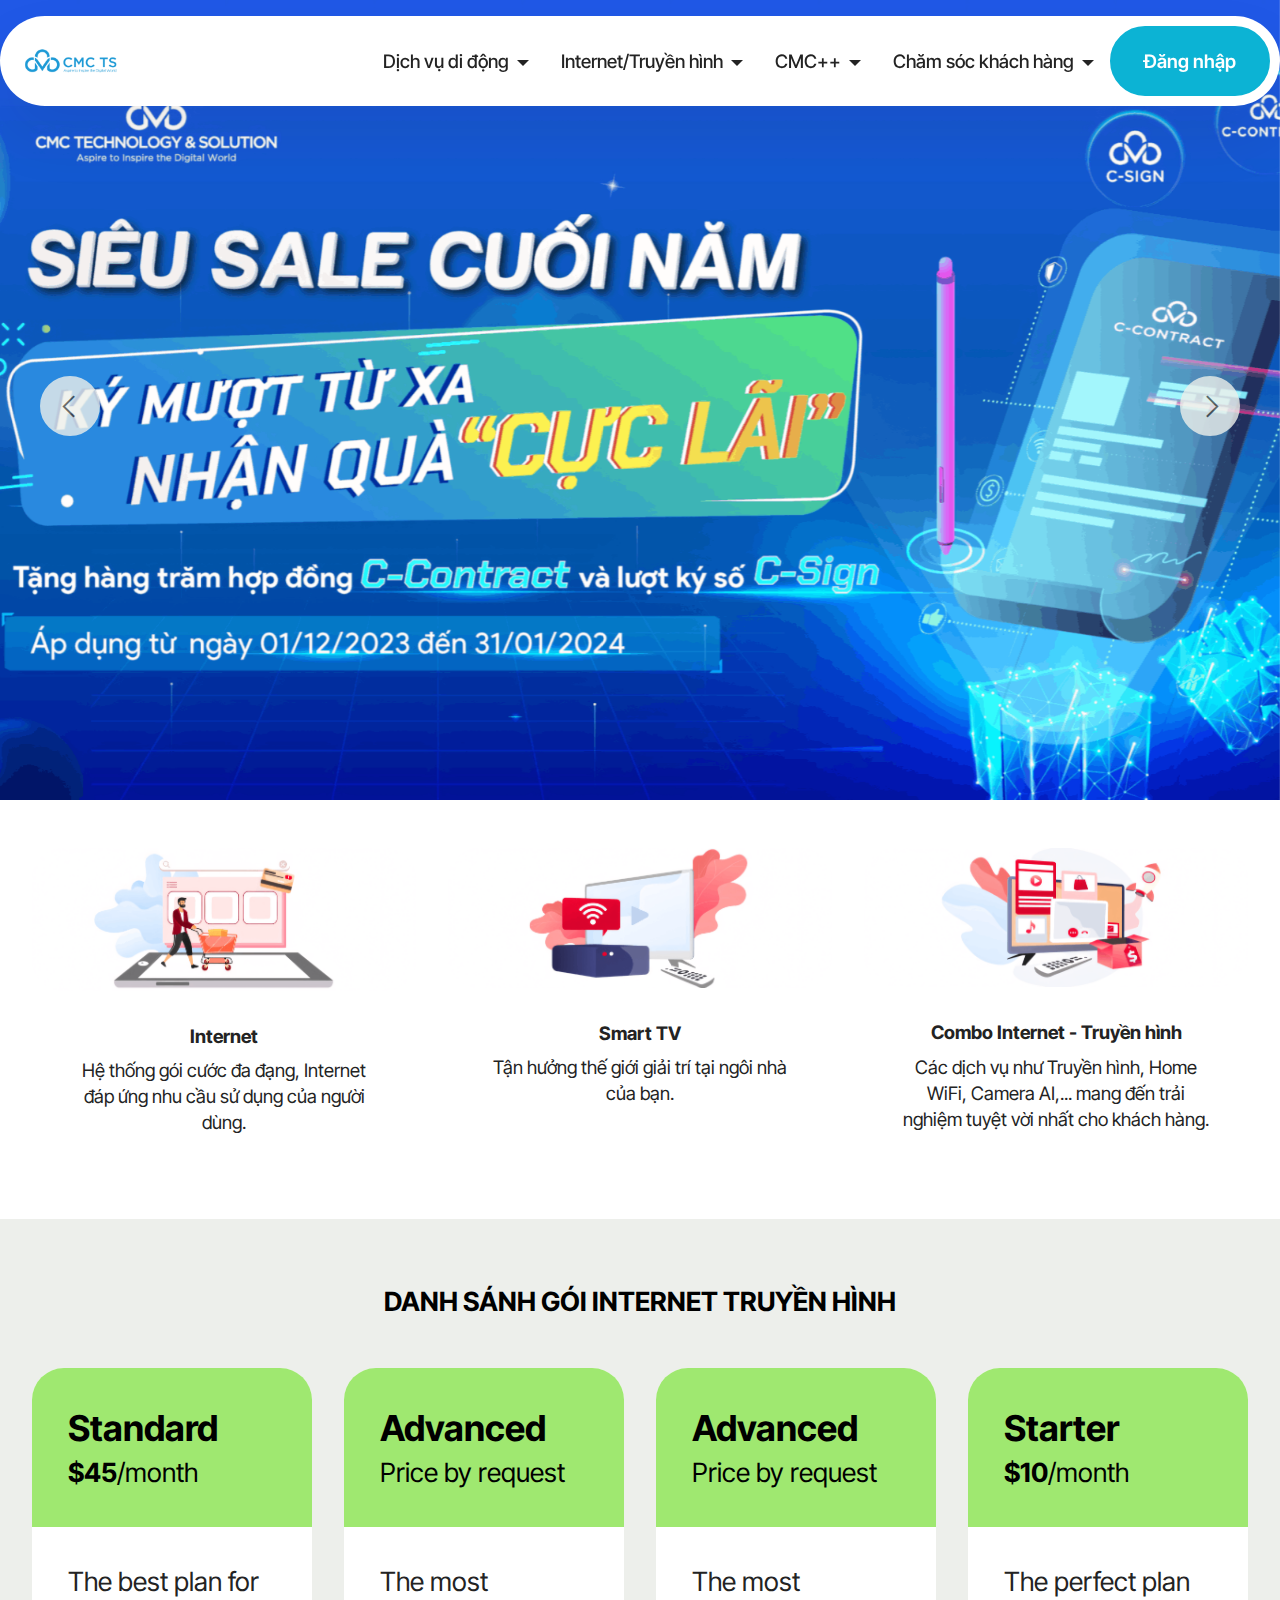
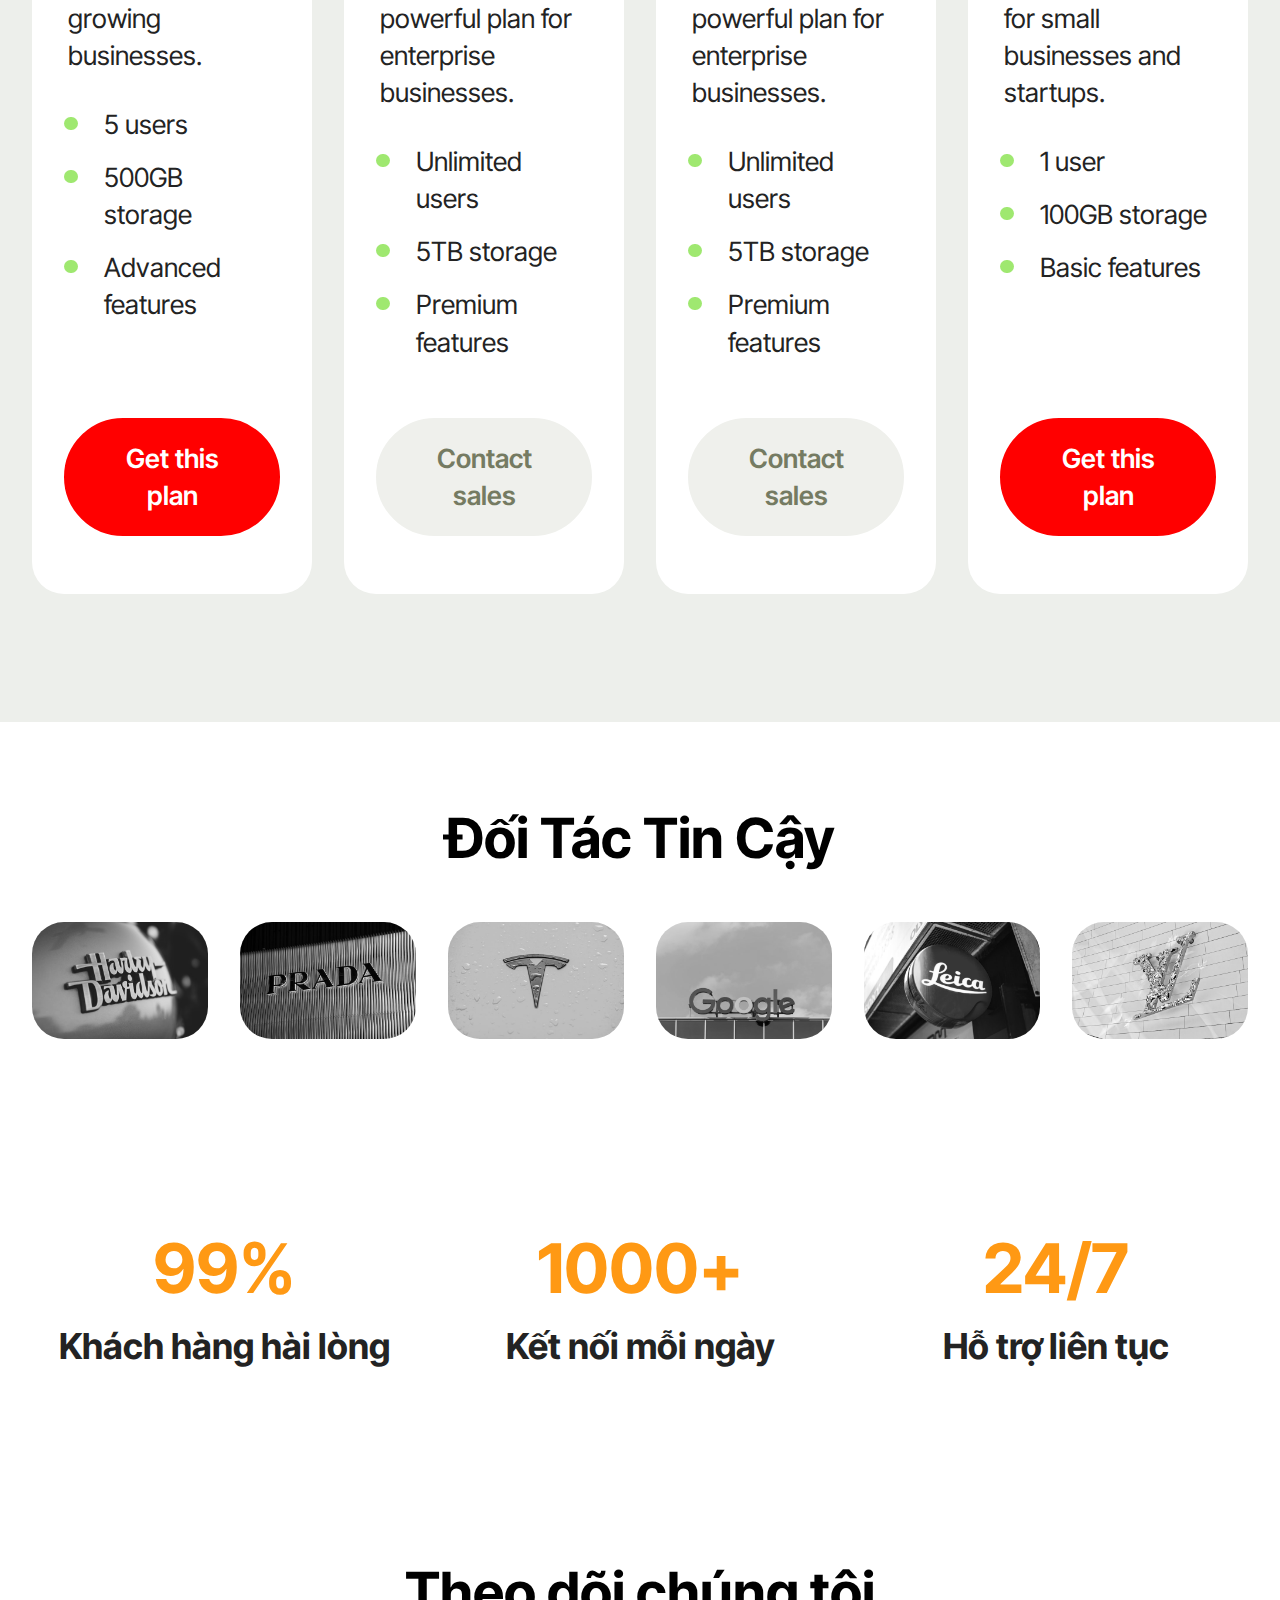
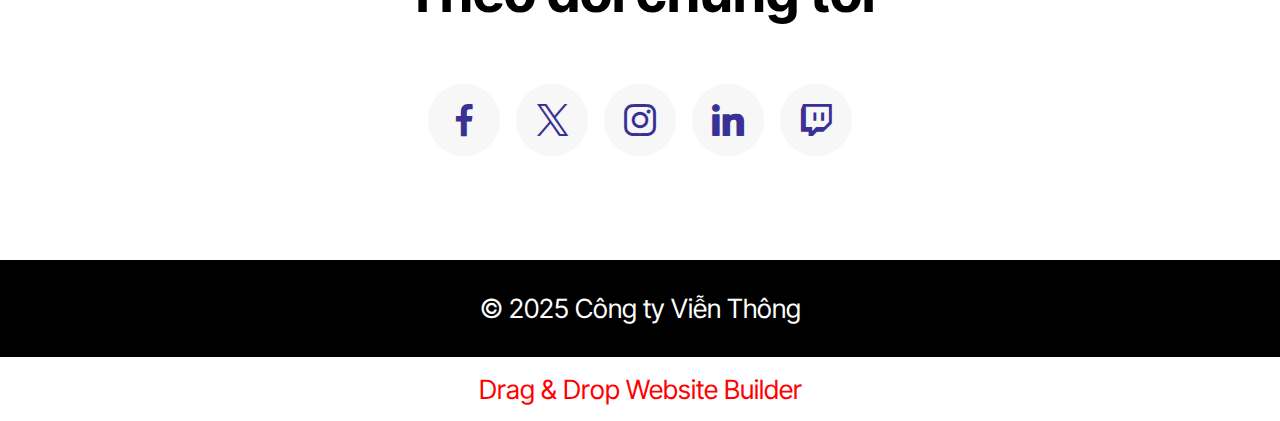
<file: Index.html>
<!DOCTYPE html>
<html  >
<head>
  <!-- Site made with Mobirise Website Builder v5.9.18, https://mobirise.com -->
  <meta charset="UTF-8">
  <meta http-equiv="X-UA-Compatible" content="IE=edge">
  <meta name="generator" content="Mobirise v5.9.18, mobirise.com">
  <meta name="viewport" content="width=device-width, initial-scale=1, minimum-scale=1">
  <link rel="shortcut icon" href="assets/images/1663123803289-1634828315793-thit-k-khng-tn-6-382x218.png" type="image/x-icon">
  <meta name="description" content="Khám phá các dịch vụ viễn thông hàng đầu tại Việt Nam với tốc độ internet nhanh chóng và dịch vụ khách hàng xuất sắc.">
  
  
  <title>Dịch Vụ Viễn Thông</title>
  <link rel="stylesheet" href="assets/web/assets/mobirise-icons2/mobirise2.css">
  <link rel="stylesheet" href="assets/bootstrap/css/bootstrap.min.css">
  <link rel="stylesheet" href="assets/bootstrap/css/bootstrap-grid.min.css">
  <link rel="stylesheet" href="assets/bootstrap/css/bootstrap-reboot.min.css">
  <link rel="stylesheet" href="assets/dropdown/css/style.css">
  <link rel="stylesheet" href="assets/socicon/css/styles.css">
  <link rel="stylesheet" href="assets/theme/css/style.css">
  <link rel="preload" href="https://fonts.googleapis.com/css2?family=Inter+Tight:wght@400;700&display=swap&display=swap" as="style" onload="this.onload=null;this.rel='stylesheet'">
  <noscript><link rel="stylesheet" href="https://fonts.googleapis.com/css2?family=Inter+Tight:wght@400;700&display=swap&display=swap"></noscript>
  <link rel="preload" as="style" href="assets/mobirise/css/mbr-additional.css?v=murEN3"><link rel="stylesheet" href="assets/mobirise/css/mbr-additional.css?v=murEN3" type="text/css">

  
  
  
</head>
<body>
  
  <section data-bs-version="5.1" class="menu menu2 cid-uzgXMbukeT" once="menu" id="menu-5-uzgXMbukeT">
	

	<nav class="navbar navbar-dropdown navbar-fixed-top navbar-expand-lg">
		<div class="container">
			<div class="navbar-brand">
				<span class="navbar-logo">
					
						<img src="assets/images/1663123803289-1634828315793-thit-k-khng-tn-6-382x218.png" alt="Mobirise Website Builder" style="height: 4.4rem;">
					
				</span>
				
			</div>
			<button class="navbar-toggler" type="button" data-toggle="collapse" data-bs-toggle="collapse" data-target="#navbarSupportedContent" data-bs-target="#navbarSupportedContent" aria-controls="navbarNavAltMarkup" aria-expanded="false" aria-label="Toggle navigation">
				<div class="hamburger">
					<span></span>
					<span></span>
					<span></span>
					<span></span>
				</div>
			</button>
			<div class="collapse navbar-collapse" id="navbarSupportedContent">
				<ul class="navbar-nav nav-dropdown" data-app-modern-menu="true"><li class="nav-item dropdown">
						<a class="nav-link link text-black dropdown-toggle display-4" href="https://mobiri.se" data-toggle="dropdown-submenu" data-bs-toggle="dropdown" data-bs-auto-close="outside" aria-expanded="false">Dịch vụ di động</a><div class="dropdown-menu" aria-labelledby="dropdown-339"><a class="text-black dropdown-item display-4" href="https://mobiri.se">Gói cước data</a><a class="text-black show dropdown-item display-4" href="https://mobiri.se">Mua sim số</a></div>
					</li><li class="nav-item dropdown"><a class="nav-link link text-black dropdown-toggle display-4" href="https://mobiri.se" data-toggle="dropdown-submenu" data-bs-toggle="dropdown" data-bs-auto-close="outside" aria-expanded="false">Internet/Truyền hình</a><div class="dropdown-menu" aria-labelledby="dropdown-495"><a class="text-black dropdown-item display-4" href="https://mobiri.se">Internet</a><a class="text-black show dropdown-item display-4" href="https://mobiri.se">Combo Internet - Truyền hình</a><a class="text-black show dropdown-item display-4" href="https://mobiri.se">Smart TV</a></div></li><li class="nav-item dropdown"><a class="nav-link link text-black dropdown-toggle display-4" href="https://mobiri.se" data-toggle="dropdown-submenu" data-bs-toggle="dropdown" data-bs-auto-close="outside" aria-expanded="false">CMC++</a><div class="dropdown-menu" aria-labelledby="dropdown-637"><a class="text-black dropdown-item display-4" href="https://mobiri.se">Giới thiệu CMC++</a><a class="text-black show dropdown-item display-4" href="https://mobiri.se">Ưu đãi hội viên</a><a class="text-black show dropdown-item display-4" href="https://mobiri.se">Chương trình khuyến mãi</a></div></li>
					
					<li class="nav-item dropdown">
						<a class="nav-link link text-black dropdown-toggle show display-4" href="https://mobiri.se" data-toggle="dropdown-submenu" data-bs-toggle="dropdown" data-bs-auto-close="outside" aria-expanded="false">Chăm sóc khách hàng</a><div class="dropdown-menu show" aria-labelledby="dropdown-349" data-bs-popper="none"><a class="text-black dropdown-item display-4" href="https://mobiri.se">Câu hỏi thường gặp</a><a class="text-black show dropdown-item display-4" href="https://mobiri.se">Góp ý sản phẩm dịch vụ</a><a class="text-black show dropdown-item display-4" href="https://mobiri.se">Tra cứu bảo hành</a></div>
					</li></ul>
				
				<div class="navbar-buttons mbr-section-btn"><a class="btn btn-info display-4" href="https://mobiri.se">Đăng nhập</a></div>
			</div>
		</div>
	</nav>
</section>

<section data-bs-version="5.1" class="slider3 cid-uziV6OQ75Q" id="slider03-4">
    
    <div class="carousel slide" id="uzjeR0EqFN" data-ride="carousel" data-bs-ride="carousel" data-interval="5000" data-bs-interval="5000">
        
        <div class="carousel-inner">
            <div class="carousel-item slider-image item active">
                <div class="item-wrapper">
                    <img class="d-block w-100" src="assets/images/banner-upscayl-1x-ultramix-balanced-1800x1013.png" alt="Mobirise Website Builder" data-slide-to="0" data-bs-slide-to="0">
                    
                    
                </div>
            </div><div class="carousel-item slider-image item">
                <div class="item-wrapper">
                    <img class="d-block w-100" src="assets/images/2185b7451093d2d75d4b9e54656c4982-upscayl-2x-ultramix-balanced-1600x1328.png" alt="Mobirise Website Builder" data-slide-to="1" data-bs-slide-to="1">
                    
                    
                </div>
            </div>
            
            
        </div>
        <a class="carousel-control carousel-control-prev" role="button" data-slide="prev" data-bs-slide="prev" href="#uzjeR0EqFN">
            <span class="mobi-mbri mobi-mbri-arrow-prev" aria-hidden="true"></span>
            <span class="sr-only visually-hidden">Previous</span>
        </a>
        <a class="carousel-control carousel-control-next" role="button" data-slide="next" data-bs-slide="next" href="#uzjeR0EqFN">
            <span class="mobi-mbri mobi-mbri-arrow-next" aria-hidden="true"></span>
            <span class="sr-only visually-hidden">Next</span>
        </a>
    </div>
</section>

<section data-bs-version="5.1" class="features4 start cid-uzj7YHj3rS" id="features04-c">
	
	
	<div class="container">
		<div class="row justify-content-center">
			<div class="col-12 content-head">
				
			</div>
		</div>
		<div class="row">
			<div class="item features-image col-12 col-md-6 col-lg-4">
				<div class="item-wrapper">
					<div class="item-img">
						<img src="assets/images/icon-internet.png-upscayl-4x-ultramix-balanced-1-815x303.png" alt="Mobirise Website Builder">
					</div>
					<div class="item-content">
						<h5 class="item-title mbr-fonts-style display-4">
							<strong>Internet</strong></h5>
						<p class="mbr-text mbr-fonts-style display-4">Hệ thống gói cước đa đạng, Internet đáp ứng nhu cầu sử dụng của người dùng.</p>
						
					</div>

				</div>
			</div>
			<div class="item features-image col-12 col-md-6 col-lg-4">
				<div class="item-wrapper">
					<div class="item-img">
						<img src="assets/images/icon-truyn-hnh.png-upscayl-4x-ultramix-balanced-815x297.png" alt="Mobirise Website Builder">
					</div>
					<div class="item-content">
						<h5 class="item-title mbr-fonts-style display-4"><strong>Smart TV</strong></h5>
						<p class="mbr-text mbr-fonts-style display-4">
							Tận hưởng thế giới giải trí tại ngôi nhà của bạn.</p>
						
					</div>
				</div>
			</div>
			<div class="item features-image col-12 col-md-6 col-lg-4">
				<div class="item-wrapper">
					<div class="item-img">
						<img src="assets/images/icon-combo.png-upscayl-4x-ultramix-balanced-815x296.png" alt="Mobirise Website Builder">
					</div>
					<div class="item-content">
						<h5 class="item-title mbr-fonts-style display-4">
							<strong>Combo Internet - Truyền hình</strong></h5>
						<p class="mbr-text mbr-fonts-style display-4">Các dịch vụ như Truyền hình, Home WiFi, Camera AI,... mang đến trải nghiệm tuyệt vời nhất cho khách hàng.<br>
						</p>
						
					</div>
				</div>
			</div>
		</div>
	</div>
</section>

<section data-bs-version="5.1" class="pricing03 cid-uzj0Bq38ed" id="pricing03-5">
  

  
  <div class="container-fluid">
    <div class="row justify-content-center">
      <div class="col-12 content-head">
        <div class="mbr-section-head mb-5">
          <h4 class="mbr-section-title mbr-fonts-style align-center mb-0 display-7">
            <strong>DANH SÁNH GÓI INTERNET TRUYỀN HÌNH</strong></h4>
          
        </div>
      </div>
    </div>
    <div class="row">
      
      <div class="item features-without-image col-12 col-md-6 col-lg-3 item-mb active">
        <div class="item-wrapper">
          <div class="item-head">
            <h5 class="item-title mbr-fonts-style mb-0 display-5">
              <strong>Standard</strong>
            </h5>
            <h6 class="item-subtitle mbr-fonts-style mt-0 mb-0 display-7">
              <strong>$45</strong>/month
            </h6>
          </div>
          <div class="item-content">
            <p class="mbr-text mbr-fonts-style display-7">
              The best plan for growing businesses.
            </p>
            <div class="mb-4">
            </div>
            <div class="counter-container mbr-text mbr-fonts-style display-7">
              <ul>
                <li>5 users</li>
                <li>500GB storage</li>
                <li>Advanced features</li>
              </ul>
            </div>
          </div>
          <div class="mbr-section-btn item-footer">
            <a href="" class="btn item-btn btn-primary display-7">Get this plan</a>
            </div>
        </div>
      </div>
      <div class="item features-without-image col-12 col-md-6 col-lg-3 item-mb">
        <div class="item-wrapper">
          <div class="item-head">
            <h5 class="item-title mbr-fonts-style mb-0 display-5">
              <strong>Advanced</strong>
            </h5>
            <h6 class="item-subtitle mbr-fonts-style mt-0 mb-0 display-7">
              Price by request
            </h6>
          </div>
          <div class="item-content">
            <p class="mbr-text mbr-fonts-style display-7">
              The most powerful plan for enterprise businesses.
            </p>
            <div class="mb-4"></div>
            <div class="counter-container mbr-text mbr-fonts-style display-7">
              <ul>
                <li>Unlimited users</li>
                <li>5TB storage</li>
                <li>Premium features</li>
              </ul>
            </div>
          </div>
          <div class="mbr-section-btn item-footer">
            <a href="" class="btn item-btn btn-white display-7">Contact sales</a>
          </div>
        </div>
      </div><div class="item features-without-image col-12 col-md-6 col-lg-3 item-mb">
        <div class="item-wrapper">
          <div class="item-head">
            <h5 class="item-title mbr-fonts-style mb-0 display-5">
              <strong>Advanced</strong>
            </h5>
            <h6 class="item-subtitle mbr-fonts-style mt-0 mb-0 display-7">
              Price by request
            </h6>
          </div>
          <div class="item-content">
            <p class="mbr-text mbr-fonts-style display-7">
              The most powerful plan for enterprise businesses.
            </p>
            <div class="mb-4"></div>
            <div class="counter-container mbr-text mbr-fonts-style display-7">
              <ul>
                <li>Unlimited users</li>
                <li>5TB storage</li>
                <li>Premium features</li>
              </ul>
            </div>
          </div>
          <div class="mbr-section-btn item-footer">
            <a href="" class="btn item-btn btn-white display-7">Contact sales</a>
          </div>
        </div>
      </div><div class="item features-without-image col-12 col-md-6 col-lg-3 item-mb">
        <div class="item-wrapper">
          <div class="item-head">
            <h5 class="item-title mbr-fonts-style mb-0 display-5">
              <strong>Starter</strong>
            </h5>
            <h6 class="item-subtitle mbr-fonts-style mb-0 display-7">
              <strong>$10</strong>/month
            </h6>
          </div>
          <div class="item-content">
            <p class="mbr-text mbr-fonts-style display-7">
              The perfect plan for small businesses and startups.
            </p>
            <div class="mb-4">
            </div>
            <div class="counter-container mbr-text mbr-fonts-style display-7">
              <ul>
                <li>1 user</li>
                <li>100GB storage</li>
                <li>Basic features</li>
              </ul>
            </div>
          </div>
          <div class="mbr-section-btn item-footer">
            <a href="" class="btn item-btn btn-primary display-7">Get this plan</a>
          </div>
        </div>
      </div>
    </div>
  </div>
</section>

<section data-bs-version="5.1" class="clients04 cid-uzgXMbvaaF" id="partners-1-uzgXMbvaaF">
    
    
    <div class="container-fluid">
        <div class="row justify-content-center mb-5">
            <div class="col-12 content-head">
                <div class="mbr-section-head">
                    <h4 class="mbr-section-title mbr-fonts-style align-center mb-0 display-2">
                        <strong>Đối Tác Tin Cậy</strong>
                    </h4>
                    
                </div>
            </div>
        </div>
        <div class="row">
            <div class="item features-image col-12 col-md-6 col-sm-6 col-lg-2 active">
                <div class="item-wrapper">
                    <div class="">
                        <img src="assets/images/photo-1606136968306-ab2868cc1f21.jpeg" alt="Mobirise Website Builder" title="" data-slide-to="1" data-bs-slide-to="1">
                    </div>
                    
                </div>
            </div>
            <div class="item features-image col-12 col-md-6 col-sm-6 col-lg-2">
                <div class="item-wrapper">
                    <div class="">
                        <a href="assets/files/Nhm-2910-VitVnCoffee.docx"><img src="assets/images/photo-1651853082689-706323a31427.jpeg" alt="Mobirise Website Builder" title="" data-slide-to="2" data-bs-slide-to="2"></a>
                    </div>
                    
                </div>
            </div>
            <div class="item features-image col-12 col-md-6 col-sm-6 col-lg-2">
                <div class="item-wrapper">
                    <div class="">
                        <img src="assets/images/photo-1651044450619-5ce74d316987.jpeg" alt="Mobirise Website Builder" title="" data-slide-to="3" data-bs-slide-to="3">
                    </div>
                    
                </div>
            </div>
            <div class="item features-image col-12 col-md-6 col-sm-6 col-lg-2">
                <div class="item-wrapper">
                    <div class="">
                        <img src="assets/images/photo-1529612700005-e35377bf1415.jpeg" alt="Mobirise Website Builder" title="" data-slide-to="4" data-bs-slide-to="4">
                    </div>
                    
                </div>
            </div>
            <div class="item features-image col-12 col-md-6 col-sm-6 col-lg-2">
                <div class="item-wrapper">
                    <div class="">
                        <img src="assets/images/photo-1579041925709-798d7d0fed1d.jpeg" alt="Mobirise Website Builder" title="" data-slide-to="5" data-bs-slide-to="5">
                    </div>
                    
                </div>
            </div>
            <div class="item features-image col-12 col-md-6 col-sm-6 col-lg-2">
                <div class="item-wrapper">
                    <div class="">
                        <img src="assets/images/photo-1596622723231-b20320c7346b.jpeg" alt="Mobirise Website Builder" title="" data-slide-to="6" data-bs-slide-to="6">
                    </div>
                    
                </div>
            </div>
        </div>
    </div>
</section>

<section data-bs-version="5.1" class="features023 cid-uzgXMbytuQ" id="metrics-1-uzgXMbytuQ">

    

    
    
    <div class="container">
        
        <div class="row content-row justify-content-center">
            <div class="item features-without-image col-12 col-md-6 col-lg-4 item-mb">
                <div class="item-wrapper">
                    <div class="title mb-2 mb-md-3">
                        <span class="num mbr-fonts-style display-1">
                            <strong>99%</strong></span>
                    </div>
                    <h4 class="card-title mbr-fonts-style display-5">
                        <strong>Khách hàng hài lòng</strong>
                    </h4>
                    
                </div>
            </div>
            <div class="item features-without-image col-12 col-md-6 col-lg-4 item-mb">
                <div class="item-wrapper">
                    <div class="title mb-2 mb-md-3">
                        <span class="num mbr-fonts-style display-1">
                            <strong>1000+</strong></span>
                    </div>
                    <h4 class="card-title mbr-fonts-style display-5">
                        <strong>Kết nối mỗi ngày</strong>
                    </h4>
                    
                </div>
            </div>
            <div class="item features-without-image col-12 col-md-6 col-lg-4 item-mb">
                <div class="item-wrapper">
                    <div class="title mb-2 mb-md-3">
                        <span class="num mbr-fonts-style display-1">
                            <strong>24/7</strong></span>
                    </div>
                    <h4 class="card-title mbr-fonts-style display-5">
                        <strong>Hỗ trợ liên tục</strong>
                    </h4>
                    
                </div>
            </div>
        </div>
    </div>
</section>

<section data-bs-version="5.1" class="social05 cid-uzgXMbycuS" id="follow-us-2-uzgXMbycuS">
    

    

    <div class="container">
        <div class="row">
            <h3 class="mbr-section-title align-center mb-5 mbr-fonts-style display-2">
                <strong>Theo dõi chúng tôi</strong>
            </h3>
            <div class="col-12">
                <div class="social-row">
                    <div class="soc-item">
                        <a href="https://mobiri.se/" target="_blank">
                            <span class="mbr-iconfont socicon socicon-facebook"></span>
                        </a>
                    </div>
                    <div class="soc-item">
                        <a href="https://mobiri.se/" target="_blank">
                            <span class="mbr-iconfont socicon-twitter socicon"></span>
                        </a>
                    </div>
                    <div class="soc-item">
                        <a href="https://mobiri.se/" target="_blank">
                            <span class="mbr-iconfont socicon-instagram socicon"></span>
                        </a>
                    </div>
                    <div class="soc-item">
                        <a href="https://mobiri.se/" target="_blank">
                            <span class="mbr-iconfont socicon socicon-linkedin"></span>
                        </a>
                    </div>
                    <div class="soc-item">
                        <a href="https://mobiri.se/" target="_blank">
                            <span class="mbr-iconfont socicon socicon-twitch"></span>
                        </a>
                    </div>
                </div>
            </div>
        </div>
    </div>
</section>

<section data-bs-version="5.1" class="footer4 cid-uzgXMbyOss" once="footers" id="footer-4-uzgXMbyOss">

    

    

    <div class="container">
        <div class="media-container-row align-center mbr-white">
            <div class="col-12">
                <p class="mbr-text mb-0 mbr-fonts-style display-7">© 2025 Công ty Viễn Thông</p>
            </div>
        </div>
    </div>
</section><section class="display-7" style="padding: 0;align-items: center;justify-content: center;flex-wrap: wrap;    align-content: center;display: flex;position: relative;height: 4rem;"><a href="https://mobiri.se/3399237" style="flex: 1 1;height: 4rem;position: absolute;width: 100%;z-index: 1;"><img alt="" style="height: 4rem;" src="[data-uri]"></a><p style="margin: 0;text-align: center;" class="display-7">&#8204;</p><a style="z-index:1" href="https://mobirise.com/drag-drop-website-builder.html">Drag & Drop Website Builder</a></section><script src="assets/bootstrap/js/bootstrap.bundle.min.js"></script>  <script src="assets/smoothscroll/smooth-scroll.js"></script>  <script src="assets/ytplayer/index.js"></script>  <script src="assets/dropdown/js/navbar-dropdown.js"></script>  <script src="assets/theme/js/script.js"></script>  
  
  
</body>
</html>
</file>
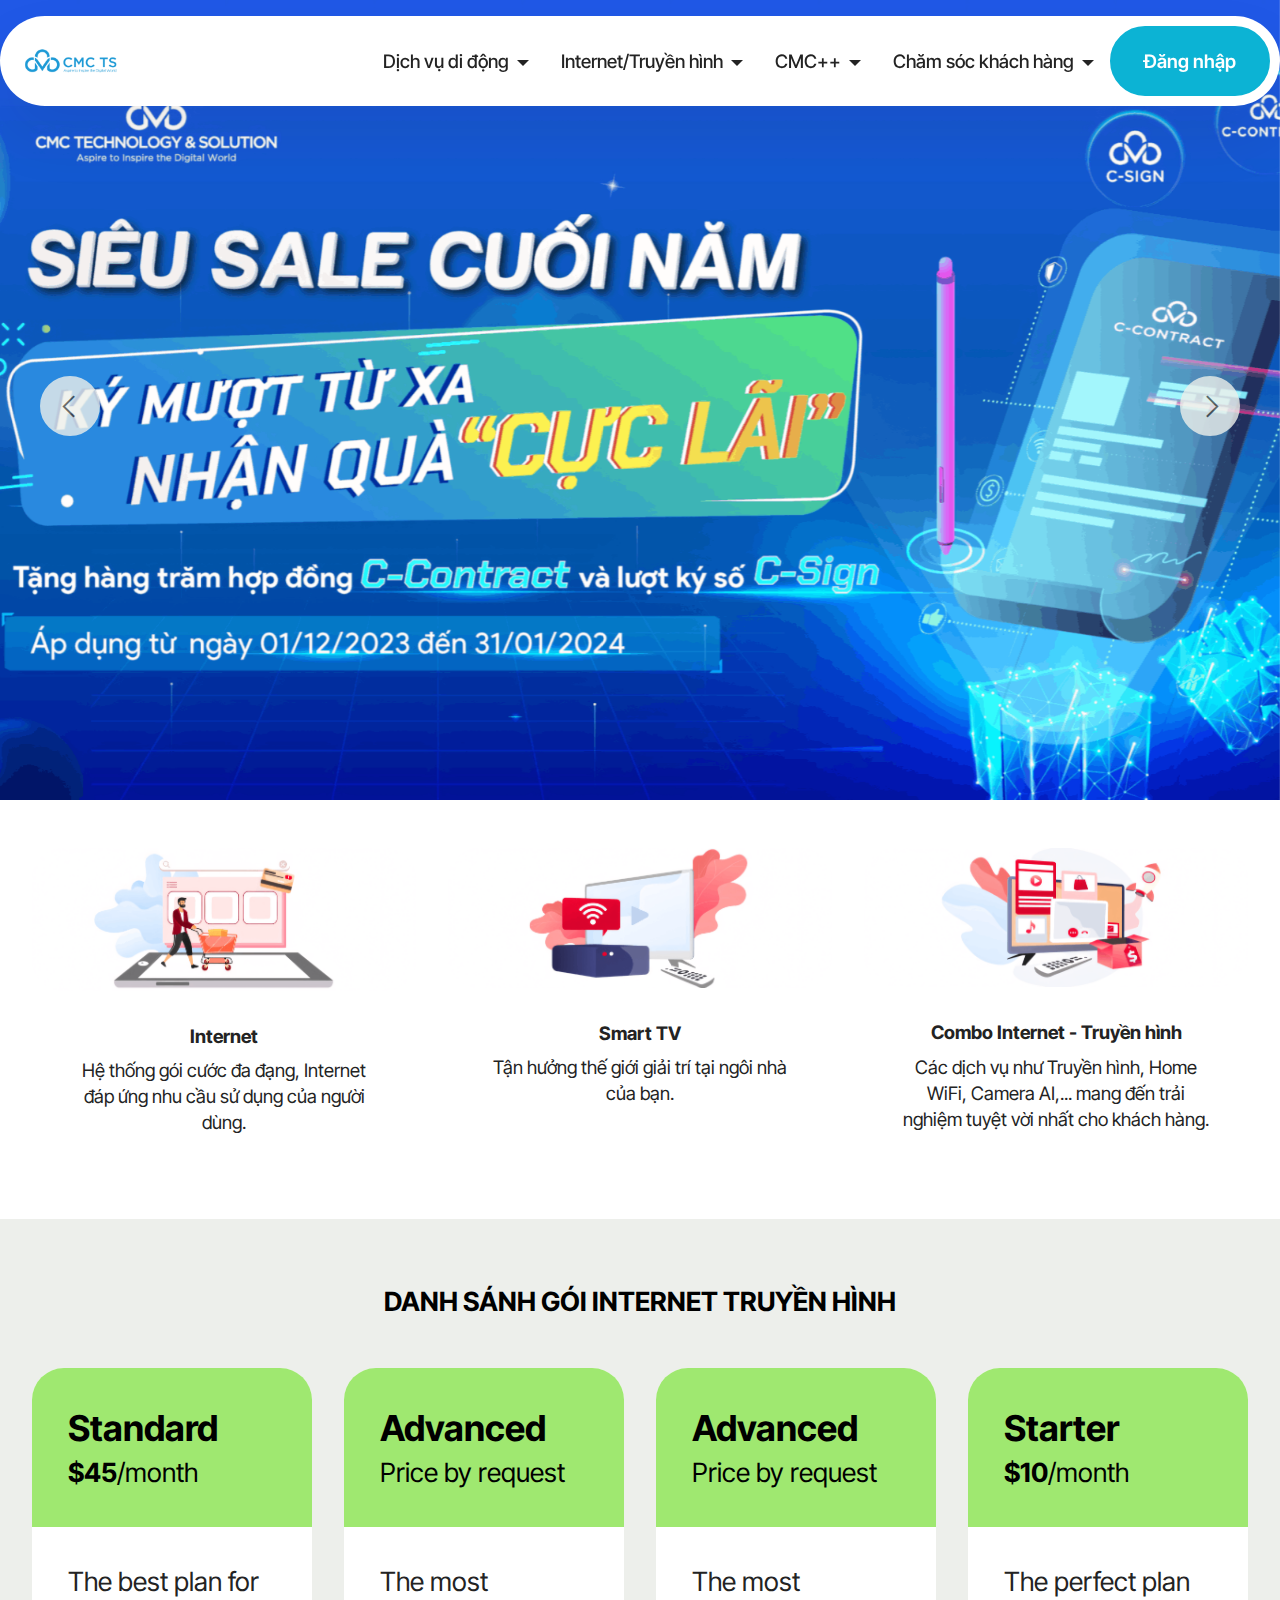
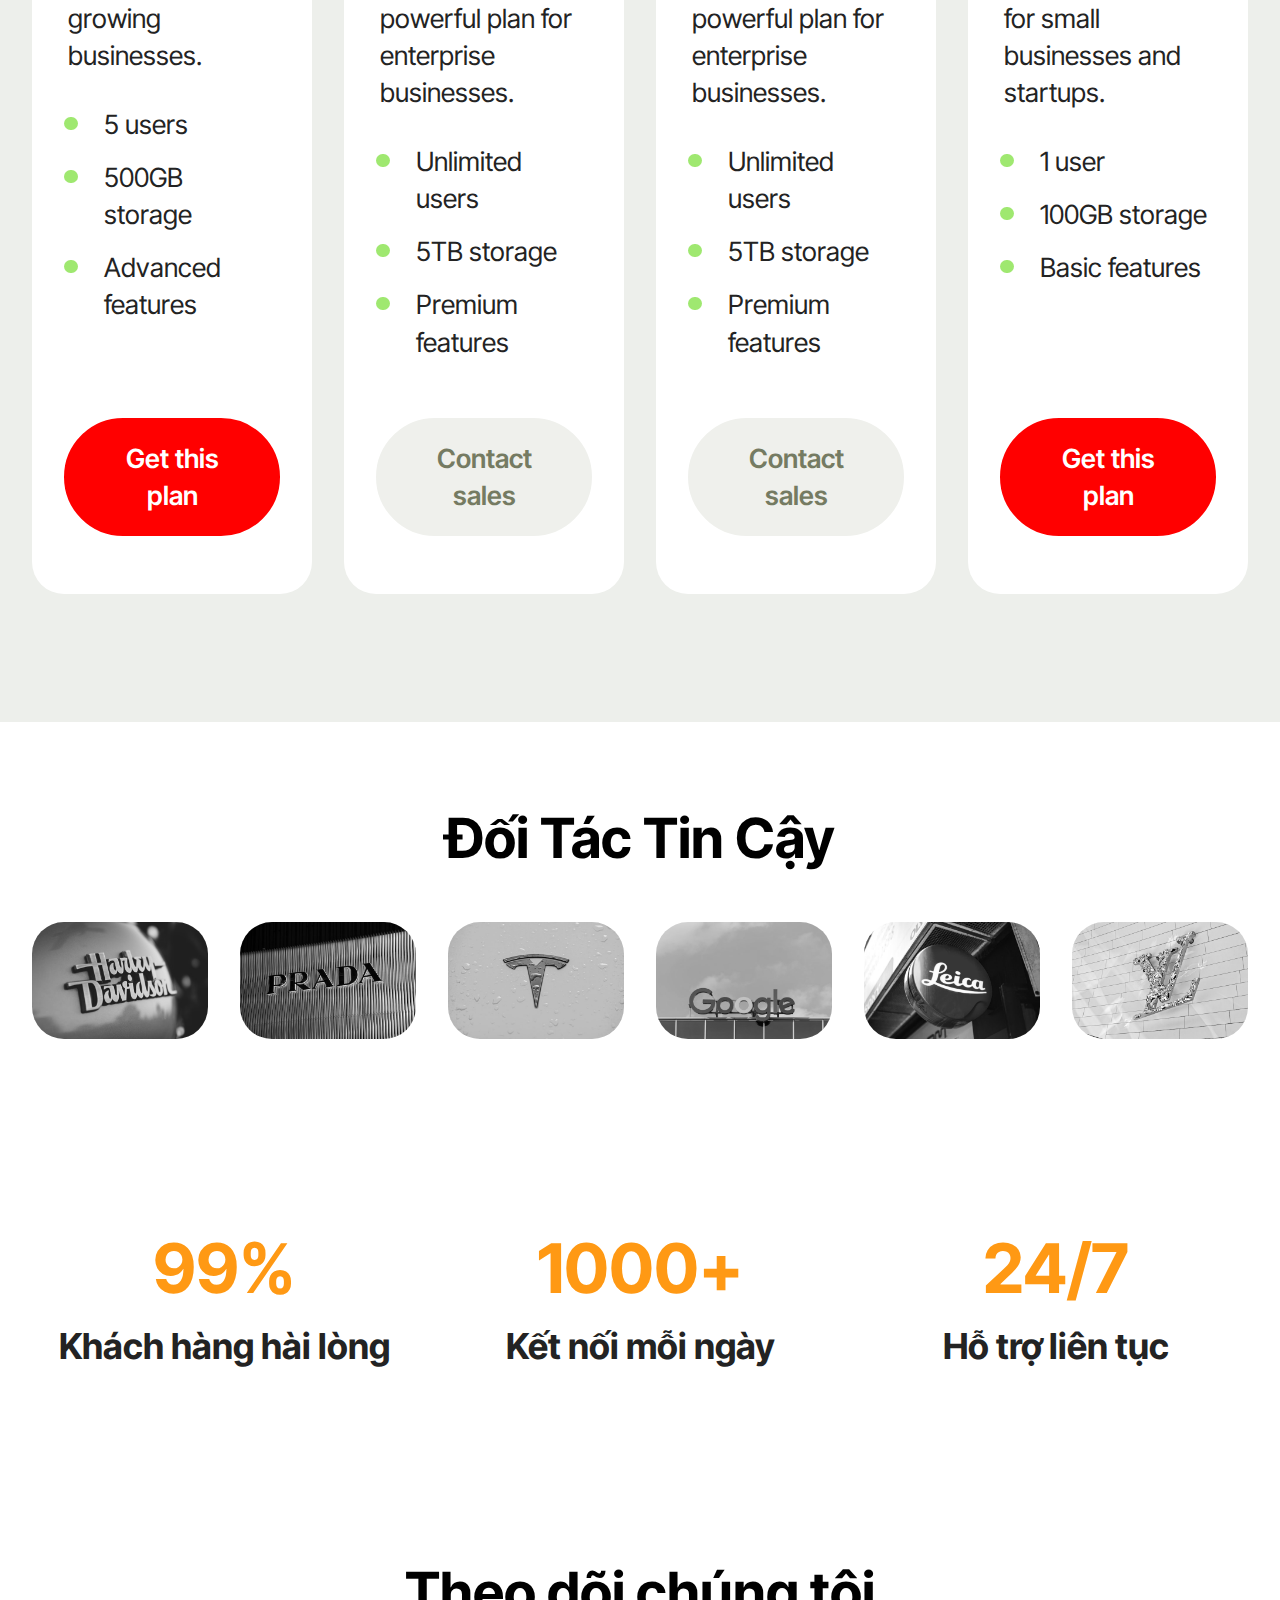
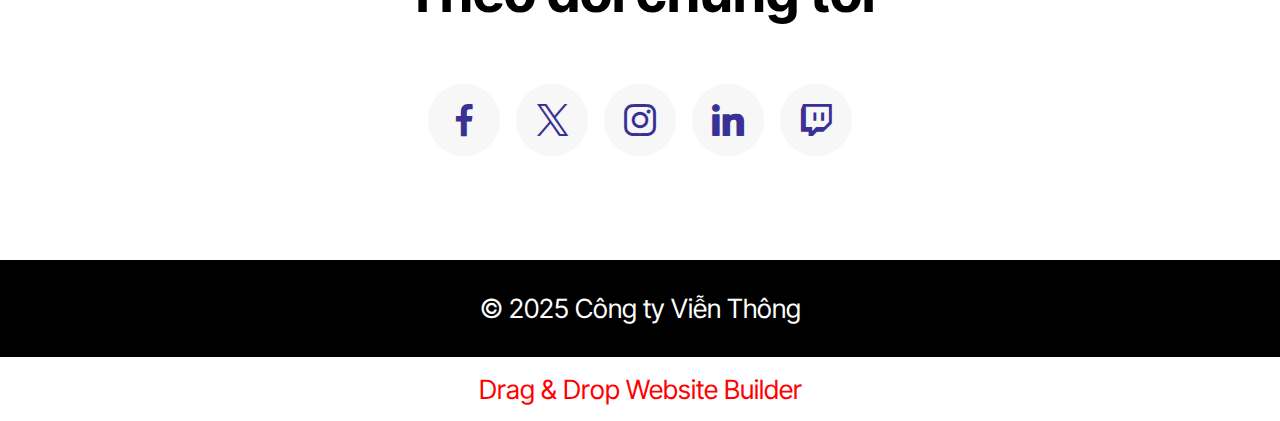
<file: Trangchu.html>
<!DOCTYPE html>
<html  >
<head>
  <!-- Site made with Mobirise Website Builder v5.9.18, https://mobirise.com -->
  <meta charset="UTF-8">
  <meta http-equiv="X-UA-Compatible" content="IE=edge">
  <meta name="generator" content="Mobirise v5.9.18, mobirise.com">
  <meta name="viewport" content="width=device-width, initial-scale=1, minimum-scale=1">
  <link rel="shortcut icon" href="assets/images/1663123803289-1634828315793-thit-k-khng-tn-6-382x218.png" type="image/x-icon">
  <meta name="description" content="Khám phá các dịch vụ viễn thông hàng đầu tại Việt Nam với tốc độ internet nhanh chóng và dịch vụ khách hàng xuất sắc.">
  
  
  <title>Dịch Vụ Viễn Thông</title>
  <link rel="stylesheet" href="assets/web/assets/mobirise-icons2/mobirise2.css">
  <link rel="stylesheet" href="assets/bootstrap/css/bootstrap.min.css">
  <link rel="stylesheet" href="assets/bootstrap/css/bootstrap-grid.min.css">
  <link rel="stylesheet" href="assets/bootstrap/css/bootstrap-reboot.min.css">
  <link rel="stylesheet" href="assets/dropdown/css/style.css">
  <link rel="stylesheet" href="assets/socicon/css/styles.css">
  <link rel="stylesheet" href="assets/theme/css/style.css">
  <link rel="preload" href="https://fonts.googleapis.com/css2?family=Inter+Tight:wght@400;700&display=swap&display=swap" as="style" onload="this.onload=null;this.rel='stylesheet'">
  <noscript><link rel="stylesheet" href="https://fonts.googleapis.com/css2?family=Inter+Tight:wght@400;700&display=swap&display=swap"></noscript>
  <link rel="preload" as="style" href="assets/mobirise/css/mbr-additional.css?v=murEN3"><link rel="stylesheet" href="assets/mobirise/css/mbr-additional.css?v=murEN3" type="text/css">

  
  
  
</head>
<body>
  
  <section data-bs-version="5.1" class="menu menu2 cid-uzgXMbukeT" once="menu" id="menu-5-uzgXMbukeT">
	

	<nav class="navbar navbar-dropdown navbar-fixed-top navbar-expand-lg">
		<div class="container">
			<div class="navbar-brand">
				<span class="navbar-logo">
					
						<img src="assets/images/1663123803289-1634828315793-thit-k-khng-tn-6-382x218.png" alt="Mobirise Website Builder" style="height: 4.4rem;">
					
				</span>
				
			</div>
			<button class="navbar-toggler" type="button" data-toggle="collapse" data-bs-toggle="collapse" data-target="#navbarSupportedContent" data-bs-target="#navbarSupportedContent" aria-controls="navbarNavAltMarkup" aria-expanded="false" aria-label="Toggle navigation">
				<div class="hamburger">
					<span></span>
					<span></span>
					<span></span>
					<span></span>
				</div>
			</button>
			<div class="collapse navbar-collapse" id="navbarSupportedContent">
				<ul class="navbar-nav nav-dropdown" data-app-modern-menu="true"><li class="nav-item dropdown">
						<a class="nav-link link text-black dropdown-toggle display-4" href="https://mobiri.se" data-toggle="dropdown-submenu" data-bs-toggle="dropdown" data-bs-auto-close="outside" aria-expanded="false">Dịch vụ di động</a><div class="dropdown-menu" aria-labelledby="dropdown-339"><a class="text-black dropdown-item display-4" href="https://mobiri.se">Gói cước data</a><a class="text-black show dropdown-item display-4" href="https://mobiri.se">Mua sim số</a></div>
					</li><li class="nav-item dropdown"><a class="nav-link link text-black dropdown-toggle display-4" href="https://mobiri.se" data-toggle="dropdown-submenu" data-bs-toggle="dropdown" data-bs-auto-close="outside" aria-expanded="false">Internet/Truyền hình</a><div class="dropdown-menu" aria-labelledby="dropdown-495"><a class="text-black dropdown-item display-4" href="https://mobiri.se">Internet</a><a class="text-black show dropdown-item display-4" href="https://mobiri.se">Combo Internet - Truyền hình</a><a class="text-black show dropdown-item display-4" href="https://mobiri.se">Smart TV</a></div></li><li class="nav-item dropdown"><a class="nav-link link text-black dropdown-toggle display-4" href="https://mobiri.se" data-toggle="dropdown-submenu" data-bs-toggle="dropdown" data-bs-auto-close="outside" aria-expanded="false">CMC++</a><div class="dropdown-menu" aria-labelledby="dropdown-637"><a class="text-black dropdown-item display-4" href="https://mobiri.se">Giới thiệu CMC++</a><a class="text-black show dropdown-item display-4" href="https://mobiri.se">Ưu đãi hội viên</a><a class="text-black show dropdown-item display-4" href="https://mobiri.se">Chương trình khuyến mãi</a></div></li>
					
					<li class="nav-item dropdown">
						<a class="nav-link link text-black dropdown-toggle show display-4" href="https://mobiri.se" data-toggle="dropdown-submenu" data-bs-toggle="dropdown" data-bs-auto-close="outside" aria-expanded="false">Chăm sóc khách hàng</a><div class="dropdown-menu show" aria-labelledby="dropdown-349" data-bs-popper="none"><a class="text-black dropdown-item display-4" href="https://mobiri.se">Câu hỏi thường gặp</a><a class="text-black show dropdown-item display-4" href="https://mobiri.se">Góp ý sản phẩm dịch vụ</a><a class="text-black show dropdown-item display-4" href="https://mobiri.se">Tra cứu bảo hành</a></div>
					</li></ul>
				
				<div class="navbar-buttons mbr-section-btn"><a class="btn btn-info display-4" href="https://mobiri.se">Đăng nhập</a></div>
			</div>
		</div>
	</nav>
</section>

<section data-bs-version="5.1" class="slider3 cid-uziV6OQ75Q" id="slider03-4">
    
    <div class="carousel slide" id="uzjeR0EqFN" data-ride="carousel" data-bs-ride="carousel" data-interval="5000" data-bs-interval="5000">
        
        <div class="carousel-inner">
            <div class="carousel-item slider-image item active">
                <div class="item-wrapper">
                    <img class="d-block w-100" src="assets/images/banner-upscayl-1x-ultramix-balanced-1800x1013.png" alt="Mobirise Website Builder" data-slide-to="0" data-bs-slide-to="0">
                    
                    
                </div>
            </div><div class="carousel-item slider-image item">
                <div class="item-wrapper">
                    <img class="d-block w-100" src="assets/images/2185b7451093d2d75d4b9e54656c4982-upscayl-2x-ultramix-balanced-1600x1328.png" alt="Mobirise Website Builder" data-slide-to="1" data-bs-slide-to="1">
                    
                    
                </div>
            </div>
            
            
        </div>
        <a class="carousel-control carousel-control-prev" role="button" data-slide="prev" data-bs-slide="prev" href="#uzjeR0EqFN">
            <span class="mobi-mbri mobi-mbri-arrow-prev" aria-hidden="true"></span>
            <span class="sr-only visually-hidden">Previous</span>
        </a>
        <a class="carousel-control carousel-control-next" role="button" data-slide="next" data-bs-slide="next" href="#uzjeR0EqFN">
            <span class="mobi-mbri mobi-mbri-arrow-next" aria-hidden="true"></span>
            <span class="sr-only visually-hidden">Next</span>
        </a>
    </div>
</section>

<section data-bs-version="5.1" class="features4 start cid-uzj7YHj3rS" id="features04-c">
	
	
	<div class="container">
		<div class="row justify-content-center">
			<div class="col-12 content-head">
				
			</div>
		</div>
		<div class="row">
			<div class="item features-image col-12 col-md-6 col-lg-4">
				<div class="item-wrapper">
					<div class="item-img">
						<img src="assets/images/icon-internet.png-upscayl-4x-ultramix-balanced-1-815x303.png" alt="Mobirise Website Builder">
					</div>
					<div class="item-content">
						<h5 class="item-title mbr-fonts-style display-4">
							<strong>Internet</strong></h5>
						<p class="mbr-text mbr-fonts-style display-4">Hệ thống gói cước đa đạng, Internet đáp ứng nhu cầu sử dụng của người dùng.</p>
						
					</div>

				</div>
			</div>
			<div class="item features-image col-12 col-md-6 col-lg-4">
				<div class="item-wrapper">
					<div class="item-img">
						<img src="assets/images/icon-truyn-hnh.png-upscayl-4x-ultramix-balanced-815x297.png" alt="Mobirise Website Builder">
					</div>
					<div class="item-content">
						<h5 class="item-title mbr-fonts-style display-4"><strong>Smart TV</strong></h5>
						<p class="mbr-text mbr-fonts-style display-4">
							Tận hưởng thế giới giải trí tại ngôi nhà của bạn.</p>
						
					</div>
				</div>
			</div>
			<div class="item features-image col-12 col-md-6 col-lg-4">
				<div class="item-wrapper">
					<div class="item-img">
						<img src="assets/images/icon-combo.png-upscayl-4x-ultramix-balanced-815x296.png" alt="Mobirise Website Builder">
					</div>
					<div class="item-content">
						<h5 class="item-title mbr-fonts-style display-4">
							<strong>Combo Internet - Truyền hình</strong></h5>
						<p class="mbr-text mbr-fonts-style display-4">Các dịch vụ như Truyền hình, Home WiFi, Camera AI,... mang đến trải nghiệm tuyệt vời nhất cho khách hàng.<br>
						</p>
						
					</div>
				</div>
			</div>
		</div>
	</div>
</section>

<section data-bs-version="5.1" class="pricing03 cid-uzj0Bq38ed" id="pricing03-5">
  

  
  <div class="container-fluid">
    <div class="row justify-content-center">
      <div class="col-12 content-head">
        <div class="mbr-section-head mb-5">
          <h4 class="mbr-section-title mbr-fonts-style align-center mb-0 display-7">
            <strong>DANH SÁNH GÓI INTERNET TRUYỀN HÌNH</strong></h4>
          
        </div>
      </div>
    </div>
    <div class="row">
      
      <div class="item features-without-image col-12 col-md-6 col-lg-3 item-mb active">
        <div class="item-wrapper">
          <div class="item-head">
            <h5 class="item-title mbr-fonts-style mb-0 display-5">
              <strong>Standard</strong>
            </h5>
            <h6 class="item-subtitle mbr-fonts-style mt-0 mb-0 display-7">
              <strong>$45</strong>/month
            </h6>
          </div>
          <div class="item-content">
            <p class="mbr-text mbr-fonts-style display-7">
              The best plan for growing businesses.
            </p>
            <div class="mb-4">
            </div>
            <div class="counter-container mbr-text mbr-fonts-style display-7">
              <ul>
                <li>5 users</li>
                <li>500GB storage</li>
                <li>Advanced features</li>
              </ul>
            </div>
          </div>
          <div class="mbr-section-btn item-footer">
            <a href="" class="btn item-btn btn-primary display-7">Get this plan</a>
            </div>
        </div>
      </div>
      <div class="item features-without-image col-12 col-md-6 col-lg-3 item-mb">
        <div class="item-wrapper">
          <div class="item-head">
            <h5 class="item-title mbr-fonts-style mb-0 display-5">
              <strong>Advanced</strong>
            </h5>
            <h6 class="item-subtitle mbr-fonts-style mt-0 mb-0 display-7">
              Price by request
            </h6>
          </div>
          <div class="item-content">
            <p class="mbr-text mbr-fonts-style display-7">
              The most powerful plan for enterprise businesses.
            </p>
            <div class="mb-4"></div>
            <div class="counter-container mbr-text mbr-fonts-style display-7">
              <ul>
                <li>Unlimited users</li>
                <li>5TB storage</li>
                <li>Premium features</li>
              </ul>
            </div>
          </div>
          <div class="mbr-section-btn item-footer">
            <a href="" class="btn item-btn btn-white display-7">Contact sales</a>
          </div>
        </div>
      </div><div class="item features-without-image col-12 col-md-6 col-lg-3 item-mb">
        <div class="item-wrapper">
          <div class="item-head">
            <h5 class="item-title mbr-fonts-style mb-0 display-5">
              <strong>Advanced</strong>
            </h5>
            <h6 class="item-subtitle mbr-fonts-style mt-0 mb-0 display-7">
              Price by request
            </h6>
          </div>
          <div class="item-content">
            <p class="mbr-text mbr-fonts-style display-7">
              The most powerful plan for enterprise businesses.
            </p>
            <div class="mb-4"></div>
            <div class="counter-container mbr-text mbr-fonts-style display-7">
              <ul>
                <li>Unlimited users</li>
                <li>5TB storage</li>
                <li>Premium features</li>
              </ul>
            </div>
          </div>
          <div class="mbr-section-btn item-footer">
            <a href="" class="btn item-btn btn-white display-7">Contact sales</a>
          </div>
        </div>
      </div><div class="item features-without-image col-12 col-md-6 col-lg-3 item-mb">
        <div class="item-wrapper">
          <div class="item-head">
            <h5 class="item-title mbr-fonts-style mb-0 display-5">
              <strong>Starter</strong>
            </h5>
            <h6 class="item-subtitle mbr-fonts-style mb-0 display-7">
              <strong>$10</strong>/month
            </h6>
          </div>
          <div class="item-content">
            <p class="mbr-text mbr-fonts-style display-7">
              The perfect plan for small businesses and startups.
            </p>
            <div class="mb-4">
            </div>
            <div class="counter-container mbr-text mbr-fonts-style display-7">
              <ul>
                <li>1 user</li>
                <li>100GB storage</li>
                <li>Basic features</li>
              </ul>
            </div>
          </div>
          <div class="mbr-section-btn item-footer">
            <a href="" class="btn item-btn btn-primary display-7">Get this plan</a>
          </div>
        </div>
      </div>
    </div>
  </div>
</section>

<section data-bs-version="5.1" class="clients04 cid-uzgXMbvaaF" id="partners-1-uzgXMbvaaF">
    
    
    <div class="container-fluid">
        <div class="row justify-content-center mb-5">
            <div class="col-12 content-head">
                <div class="mbr-section-head">
                    <h4 class="mbr-section-title mbr-fonts-style align-center mb-0 display-2">
                        <strong>Đối Tác Tin Cậy</strong>
                    </h4>
                    
                </div>
            </div>
        </div>
        <div class="row">
            <div class="item features-image col-12 col-md-6 col-sm-6 col-lg-2 active">
                <div class="item-wrapper">
                    <div class="">
                        <img src="assets/images/photo-1606136968306-ab2868cc1f21.jpeg" alt="Mobirise Website Builder" title="" data-slide-to="1" data-bs-slide-to="1">
                    </div>
                    
                </div>
            </div>
            <div class="item features-image col-12 col-md-6 col-sm-6 col-lg-2">
                <div class="item-wrapper">
                    <div class="">
                        <a href="assets/files/Nhm-2910-VitVnCoffee.docx"><img src="assets/images/photo-1651853082689-706323a31427.jpeg" alt="Mobirise Website Builder" title="" data-slide-to="2" data-bs-slide-to="2"></a>
                    </div>
                    
                </div>
            </div>
            <div class="item features-image col-12 col-md-6 col-sm-6 col-lg-2">
                <div class="item-wrapper">
                    <div class="">
                        <img src="assets/images/photo-1651044450619-5ce74d316987.jpeg" alt="Mobirise Website Builder" title="" data-slide-to="3" data-bs-slide-to="3">
                    </div>
                    
                </div>
            </div>
            <div class="item features-image col-12 col-md-6 col-sm-6 col-lg-2">
                <div class="item-wrapper">
                    <div class="">
                        <img src="assets/images/photo-1529612700005-e35377bf1415.jpeg" alt="Mobirise Website Builder" title="" data-slide-to="4" data-bs-slide-to="4">
                    </div>
                    
                </div>
            </div>
            <div class="item features-image col-12 col-md-6 col-sm-6 col-lg-2">
                <div class="item-wrapper">
                    <div class="">
                        <img src="assets/images/photo-1579041925709-798d7d0fed1d.jpeg" alt="Mobirise Website Builder" title="" data-slide-to="5" data-bs-slide-to="5">
                    </div>
                    
                </div>
            </div>
            <div class="item features-image col-12 col-md-6 col-sm-6 col-lg-2">
                <div class="item-wrapper">
                    <div class="">
                        <img src="assets/images/photo-1596622723231-b20320c7346b.jpeg" alt="Mobirise Website Builder" title="" data-slide-to="6" data-bs-slide-to="6">
                    </div>
                    
                </div>
            </div>
        </div>
    </div>
</section>

<section data-bs-version="5.1" class="features023 cid-uzgXMbytuQ" id="metrics-1-uzgXMbytuQ">

    

    
    
    <div class="container">
        
        <div class="row content-row justify-content-center">
            <div class="item features-without-image col-12 col-md-6 col-lg-4 item-mb">
                <div class="item-wrapper">
                    <div class="title mb-2 mb-md-3">
                        <span class="num mbr-fonts-style display-1">
                            <strong>99%</strong></span>
                    </div>
                    <h4 class="card-title mbr-fonts-style display-5">
                        <strong>Khách hàng hài lòng</strong>
                    </h4>
                    
                </div>
            </div>
            <div class="item features-without-image col-12 col-md-6 col-lg-4 item-mb">
                <div class="item-wrapper">
                    <div class="title mb-2 mb-md-3">
                        <span class="num mbr-fonts-style display-1">
                            <strong>1000+</strong></span>
                    </div>
                    <h4 class="card-title mbr-fonts-style display-5">
                        <strong>Kết nối mỗi ngày</strong>
                    </h4>
                    
                </div>
            </div>
            <div class="item features-without-image col-12 col-md-6 col-lg-4 item-mb">
                <div class="item-wrapper">
                    <div class="title mb-2 mb-md-3">
                        <span class="num mbr-fonts-style display-1">
                            <strong>24/7</strong></span>
                    </div>
                    <h4 class="card-title mbr-fonts-style display-5">
                        <strong>Hỗ trợ liên tục</strong>
                    </h4>
                    
                </div>
            </div>
        </div>
    </div>
</section>

<section data-bs-version="5.1" class="social05 cid-uzgXMbycuS" id="follow-us-2-uzgXMbycuS">
    

    

    <div class="container">
        <div class="row">
            <h3 class="mbr-section-title align-center mb-5 mbr-fonts-style display-2">
                <strong>Theo dõi chúng tôi</strong>
            </h3>
            <div class="col-12">
                <div class="social-row">
                    <div class="soc-item">
                        <a href="https://mobiri.se/" target="_blank">
                            <span class="mbr-iconfont socicon socicon-facebook"></span>
                        </a>
                    </div>
                    <div class="soc-item">
                        <a href="https://mobiri.se/" target="_blank">
                            <span class="mbr-iconfont socicon-twitter socicon"></span>
                        </a>
                    </div>
                    <div class="soc-item">
                        <a href="https://mobiri.se/" target="_blank">
                            <span class="mbr-iconfont socicon-instagram socicon"></span>
                        </a>
                    </div>
                    <div class="soc-item">
                        <a href="https://mobiri.se/" target="_blank">
                            <span class="mbr-iconfont socicon socicon-linkedin"></span>
                        </a>
                    </div>
                    <div class="soc-item">
                        <a href="https://mobiri.se/" target="_blank">
                            <span class="mbr-iconfont socicon socicon-twitch"></span>
                        </a>
                    </div>
                </div>
            </div>
        </div>
    </div>
</section>

<section data-bs-version="5.1" class="footer4 cid-uzgXMbyOss" once="footers" id="footer-4-uzgXMbyOss">

    

    

    <div class="container">
        <div class="media-container-row align-center mbr-white">
            <div class="col-12">
                <p class="mbr-text mb-0 mbr-fonts-style display-7">© 2025 Công ty Viễn Thông</p>
            </div>
        </div>
    </div>
</section><section class="display-7" style="padding: 0;align-items: center;justify-content: center;flex-wrap: wrap;    align-content: center;display: flex;position: relative;height: 4rem;"><a href="https://mobiri.se/3399237" style="flex: 1 1;height: 4rem;position: absolute;width: 100%;z-index: 1;"><img alt="" style="height: 4rem;" src="[data-uri]"></a><p style="margin: 0;text-align: center;" class="display-7">&#8204;</p><a style="z-index:1" href="https://mobirise.com/drag-drop-website-builder.html">Drag & Drop Website Builder</a></section><script src="assets/bootstrap/js/bootstrap.bundle.min.js"></script>  <script src="assets/smoothscroll/smooth-scroll.js"></script>  <script src="assets/ytplayer/index.js"></script>  <script src="assets/dropdown/js/navbar-dropdown.js"></script>  <script src="assets/theme/js/script.js"></script>  
  
  
</body>
</html>
</file>
<file: assets/web/assets/mobirise-icons2/mobirise2.css>
@font-face {
  font-family: 'Moririse2';
  font-display: swap;
  src:  url('mobirise2.eot?f2bix4');
  src:  url('mobirise2.eot?f2bix4#iefix') format('embedded-opentype'),
    url('mobirise2.ttf?f2bix4') format('truetype'),
    url('mobirise2.woff?f2bix4') format('woff'),
    url('mobirise2.svg?f2bix4#mobirise2') format('svg');
  font-weight: normal;
  font-style: normal;
}

[class^="mobi-"], [class*=" mobi-"] {
  /* use !important to prevent issues with browser extensions that change fonts */
  font-family: 'Moririse2' !important;
  speak: none;
  font-style: normal;
  font-weight: normal;
  font-variant: normal;
  text-transform: none;
  line-height: 1;

  /* Better Font Rendering =========== */
  -webkit-font-smoothing: antialiased;
  -moz-osx-font-smoothing: grayscale;
}

.mobi-mbri-add-submenu:before {
  content: "\e900";
}
.mobi-mbri-alert:before {
  content: "\e901";
}
.mobi-mbri-align-center:before {
  content: "\e902";
}
.mobi-mbri-align-justify:before {
  content: "\e903";
}
.mobi-mbri-align-left:before {
  content: "\e904";
}
.mobi-mbri-align-right:before {
  content: "\e905";
}
.mobi-mbri-android:before {
  content: "\e906";
}
.mobi-mbri-apple:before {
  content: "\e907";
}
.mobi-mbri-arrow-down:before {
  content: "\e908";
}
.mobi-mbri-arrow-next:before {
  content: "\e909";
}
.mobi-mbri-arrow-prev:before {
  content: "\e90a";
}
.mobi-mbri-arrow-up:before {
  content: "\e90b";
}
.mobi-mbri-bold:before {
  content: "\e90c";
}
.mobi-mbri-bookmark:before {
  content: "\e90d";
}
.mobi-mbri-bootstrap:before {
  content: "\e90e";
}
.mobi-mbri-briefcase:before {
  content: "\e90f";
}
.mobi-mbri-browse:before {
  content: "\e910";
}
.mobi-mbri-bulleted-list:before {
  content: "\e911";
}
.mobi-mbri-calendar:before {
  content: "\e912";
}
.mobi-mbri-camera:before {
  content: "\e913";
}
.mobi-mbri-cart-add:before {
  content: "\e914";
}
.mobi-mbri-cart-full:before {
  content: "\e915";
}
.mobi-mbri-cash:before {
  content: "\e916";
}
.mobi-mbri-change-style:before {
  content: "\e917";
}
.mobi-mbri-chat:before {
  content: "\e918";
}
.mobi-mbri-clock:before {
  content: "\e919";
}
.mobi-mbri-close:before {
  content: "\e91a";
}
.mobi-mbri-cloud:before {
  content: "\e91b";
}
.mobi-mbri-code:before {
  content: "\e91c";
}
.mobi-mbri-contact-form:before {
  content: "\e91d";
}
.mobi-mbri-credit-card:before {
  content: "\e91e";
}
.mobi-mbri-cursor-click:before {
  content: "\e91f";
}
.mobi-mbri-cust-feedback:before {
  content: "\e920";
}
.mobi-mbri-database:before {
  content: "\e921";
}
.mobi-mbri-delivery:before {
  content: "\e922";
}
.mobi-mbri-desktop:before {
  content: "\e923";
}
.mobi-mbri-devices:before {
  content: "\e924";
}
.mobi-mbri-down:before {
  content: "\e925";
}
.mobi-mbri-download-2:before {
  content: "\e926";
}
.mobi-mbri-download:before {
  content: "\e927";
}
.mobi-mbri-drag-n-drop-2:before {
  content: "\e928";
}
.mobi-mbri-drag-n-drop:before {
  content: "\e929";
}
.mobi-mbri-edit-2:before {
  content: "\e92a";
}
.mobi-mbri-edit:before {
  content: "\e92b";
}
.mobi-mbri-error:before {
  content: "\e92c";
}
.mobi-mbri-extension:before {
  content: "\e92d";
}
.mobi-mbri-features:before {
  content: "\e92e";
}
.mobi-mbri-file:before {
  content: "\e92f";
}
.mobi-mbri-flag:before {
  content: "\e930";
}
.mobi-mbri-folder:before {
  content: "\e931";
}
.mobi-mbri-gift:before {
  content: "\e932";
}
.mobi-mbri-github:before {
  content: "\e933";
}
.mobi-mbri-globe-2:before {
  content: "\e934";
}
.mobi-mbri-globe:before {
  content: "\e935";
}
.mobi-mbri-growing-chart:before {
  content: "\e936";
}
.mobi-mbri-hearth:before {
  content: "\e937";
}
.mobi-mbri-help:before {
  content: "\e938";
}
.mobi-mbri-home:before {
  content: "\e939";
}
.mobi-mbri-hot-cup:before {
  content: "\e93a";
}
.mobi-mbri-idea:before {
  content: "\e93b";
}
.mobi-mbri-image-gallery:before {
  content: "\e93c";
}
.mobi-mbri-image-slider:before {
  content: "\e93d";
}
.mobi-mbri-info:before {
  content: "\e93e";
}
.mobi-mbri-italic:before {
  content: "\e93f";
}
.mobi-mbri-key:before {
  content: "\e940";
}
.mobi-mbri-laptop:before {
  content: "\e941";
}
.mobi-mbri-layers:before {
  content: "\e942";
}
.mobi-mbri-left-right:before {
  content: "\e943";
}
.mobi-mbri-left:before {
  content: "\e944";
}
.mobi-mbri-letter:before {
  content: "\e945";
}
.mobi-mbri-like:before {
  content: "\e946";
}
.mobi-mbri-link:before {
  content: "\e947";
}
.mobi-mbri-lock:before {
  content: "\e948";
}
.mobi-mbri-login:before {
  content: "\e949";
}
.mobi-mbri-logout:before {
  content: "\e94a";
}
.mobi-mbri-magic-stick:before {
  content: "\e94b";
}
.mobi-mbri-map-pin:before {
  content: "\e94c";
}
.mobi-mbri-menu:before {
  content: "\e94d";
}
.mobi-mbri-mobile-2:before {
  content: "\e94e";
}
.mobi-mbri-mobile-horizontal:before {
  content: "\e94f";
}
.mobi-mbri-mobile:before {
  content: "\e950";
}
.mobi-mbri-mobirise:before {
  content: "\e951";
}
.mobi-mbri-more-horizontal:before {
  content: "\e952";
}
.mobi-mbri-more-vertical:before {
  content: "\e953";
}
.mobi-mbri-music:before {
  content: "\e954";
}
.mobi-mbri-new-file:before {
  content: "\e955";
}
.mobi-mbri-numbered-list:before {
  content: "\e956";
}
.mobi-mbri-opened-folder:before {
  content: "\e957";
}
.mobi-mbri-pages:before {
  content: "\e958";
}
.mobi-mbri-paper-plane:before {
  content: "\e959";
}
.mobi-mbri-paperclip:before {
  content: "\e95a";
}
.mobi-mbri-phone:before {
  content: "\e95b";
}
.mobi-mbri-photo:before {
  content: "\e95c";
}
.mobi-mbri-photos:before {
  content: "\e95d";
}
.mobi-mbri-pin:before {
  content: "\e95e";
}
.mobi-mbri-play:before {
  content: "\e95f";
}
.mobi-mbri-plus:before {
  content: "\e960";
}
.mobi-mbri-preview:before {
  content: "\e961";
}
.mobi-mbri-print:before {
  content: "\e962";
}
.mobi-mbri-protect:before {
  content: "\e963";
}
.mobi-mbri-question:before {
  content: "\e964";
}
.mobi-mbri-quote-left:before {
  content: "\e965";
}
.mobi-mbri-quote-right:before {
  content: "\e966";
}
.mobi-mbri-redo:before {
  content: "\e967";
}
.mobi-mbri-refresh:before {
  content: "\e968";
}
.mobi-mbri-responsive-2:before {
  content: "\e969";
}
.mobi-mbri-responsive:before {
  content: "\e96a";
}
.mobi-mbri-right:before {
  content: "\e96b";
}
.mobi-mbri-rocket:before {
  content: "\e96c";
}
.mobi-mbri-sad-face:before {
  content: "\e96d";
}
.mobi-mbri-sale:before {
  content: "\e96e";
}
.mobi-mbri-save:before {
  content: "\e96f";
}
.mobi-mbri-search:before {
  content: "\e970";
}
.mobi-mbri-setting-2:before {
  content: "\e971";
}
.mobi-mbri-setting-3:before {
  content: "\e972";
}
.mobi-mbri-setting:before {
  content: "\e973";
}
.mobi-mbri-share:before {
  content: "\e974";
}
.mobi-mbri-shopping-bag:before {
  content: "\e975";
}
.mobi-mbri-shopping-basket:before {
  content: "\e976";
}
.mobi-mbri-shopping-cart:before {
  content: "\e977";
}
.mobi-mbri-sites:before {
  content: "\e978";
}
.mobi-mbri-smile-face:before {
  content: "\e979";
}
.mobi-mbri-speed:before {
  content: "\e97a";
}
.mobi-mbri-star:before {
  content: "\e97b";
}
.mobi-mbri-success:before {
  content: "\e97c";
}
.mobi-mbri-sun:before {
  content: "\e97d";
}
.mobi-mbri-sun2:before {
  content: "\e97e";
}
.mobi-mbri-tablet-vertical:before {
  content: "\e97f";
}
.mobi-mbri-tablet:before {
  content: "\e980";
}
.mobi-mbri-target:before {
  content: "\e981";
}
.mobi-mbri-timer:before {
  content: "\e982";
}
.mobi-mbri-to-ftp:before {
  content: "\e983";
}
.mobi-mbri-to-local-drive:before {
  content: "\e984";
}
.mobi-mbri-touch-swipe:before {
  content: "\e985";
}
.mobi-mbri-touch:before {
  content: "\e986";
}
.mobi-mbri-trash:before {
  content: "\e987";
}
.mobi-mbri-underline:before {
  content: "\e988";
}
.mobi-mbri-undo:before {
  content: "\e989";
}
.mobi-mbri-unlink:before {
  content: "\e98a";
}
.mobi-mbri-unlock:before {
  content: "\e98b";
}
.mobi-mbri-up-down:before {
  content: "\e98c";
}
.mobi-mbri-up:before {
  content: "\e98d";
}
.mobi-mbri-update:before {
  content: "\e98e";
}
.mobi-mbri-upload-2:before {
  content: "\e98f";
}
.mobi-mbri-upload:before {
  content: "\e990";
}
.mobi-mbri-user-2:before {
  content: "\e991";
}
.mobi-mbri-user:before {
  content: "\e992";
}
.mobi-mbri-users:before {
  content: "\e993";
}
.mobi-mbri-video-play:before {
  content: "\e994";
}
.mobi-mbri-video:before {
  content: "\e995";
}
.mobi-mbri-watch:before {
  content: "\e996";
}
.mobi-mbri-website-theme-2:before {
  content: "\e997";
}
.mobi-mbri-website-theme:before {
  content: "\e998";
}
.mobi-mbri-wifi:before {
  content: "\e999";
}
.mobi-mbri-windows:before {
  content: "\e99a";
}
.mobi-mbri-zoom-in:before {
  content: "\e99b";
}
.mobi-mbri-zoom-out:before {
  content: "\e99c";
}
</file>
<file: assets/dropdown/css/style.css>
.navbar-dropdown {
  left: 0;
  padding: 0;
  position: absolute;
  right: 0;
  top: 0;
  transition: all 0.45s ease;
  z-index: 1030;
  background: #282828; }
  .navbar-dropdown .navbar-logo {
    margin-right: 0.8rem;
    transition: margin 0.3s ease-in-out;
    vertical-align: middle; }
    .navbar-dropdown .navbar-logo img {
      height: 3.125rem;
      transition: all 0.3s ease-in-out; }
    .navbar-dropdown .navbar-logo.mbr-iconfont {
      font-size: 3.125rem;
      line-height: 3.125rem; }
  .navbar-dropdown .navbar-caption {
    font-weight: 700;
    white-space: normal;
    vertical-align: -4px;
    line-height: 3.125rem !important; }
    .navbar-dropdown .navbar-caption, .navbar-dropdown .navbar-caption:hover {
      color: inherit;
      text-decoration: none; }
  .navbar-dropdown .mbr-iconfont + .navbar-caption {
    vertical-align: -1px; }
  .navbar-dropdown.navbar-fixed-top {
    position: fixed; }
  .navbar-dropdown .navbar-brand span {
    vertical-align: -4px; }
  .navbar-dropdown.bg-color.transparent {
    background: none; }
  .navbar-dropdown.navbar-short .navbar-brand {
    padding: 0.625rem 0; }
    .navbar-dropdown.navbar-short .navbar-brand span {
      vertical-align: -1px; }
  .navbar-dropdown.navbar-short .navbar-caption {
    line-height: 2.375rem !important;
    vertical-align: -2px; }
  .navbar-dropdown.navbar-short .navbar-logo {
    margin-right: 0.5rem; }
    .navbar-dropdown.navbar-short .navbar-logo img {
      height: 2.375rem; }
    .navbar-dropdown.navbar-short .navbar-logo.mbr-iconfont {
      font-size: 2.375rem;
      line-height: 2.375rem; }
  .navbar-dropdown.navbar-short .mbr-table-cell {
    height: 3.625rem; }
  .navbar-dropdown .navbar-close {
    left: 0.6875rem;
    position: fixed;
    top: 0.75rem;
    z-index: 1000; }
  .navbar-dropdown .hamburger-icon {
    content: "";
    display: inline-block;
    vertical-align: middle;
    width: 16px;
    -webkit-box-shadow: 0 -6px 0 1px #282828,0 0 0 1px #282828,0 6px 0 1px #282828;
    -moz-box-shadow: 0 -6px 0 1px #282828,0 0 0 1px #282828,0 6px 0 1px #282828;
    box-shadow: 0 -6px 0 1px #282828,0 0 0 1px #282828,0 6px 0 1px #282828; }

.dropdown-menu .dropdown-toggle[data-toggle="dropdown-submenu"]::after {
  border-bottom: 0.35em solid transparent;
  border-left: 0.35em solid;
  border-right: 0;
  border-top: 0.35em solid transparent;
  margin-left: 0.3rem; }

.dropdown-menu .dropdown-item:focus {
  outline: 0; }

.nav-dropdown {
  font-size: 0.75rem;
  font-weight: 500;
  height: auto !important; }
  .nav-dropdown .nav-btn {
    padding-left: 1rem; }
  .nav-dropdown .link {
    margin: .667em 1.667em;
    font-weight: 500;
    padding: 0;
    transition: color .2s ease-in-out; }
    .nav-dropdown .link.dropdown-toggle {
      margin-right: 2.583em; }
      .nav-dropdown .link.dropdown-toggle::after {
        margin-left: .25rem;
        border-top: 0.35em solid;
        border-right: 0.35em solid transparent;
        border-left: 0.35em solid transparent;
        border-bottom: 0; }
      .nav-dropdown .link.dropdown-toggle[aria-expanded="true"] {
        margin: 0;
        padding: 0.667em 3.263em  0.667em 1.667em; }
  .nav-dropdown .link::after,
  .nav-dropdown .dropdown-item::after {
    color: inherit; }
  .nav-dropdown .btn {
    font-size: 0.75rem;
    font-weight: 700;
    letter-spacing: 0;
    margin-bottom: 0;
    padding-left: 1.25rem;
    padding-right: 1.25rem; }
  .nav-dropdown .dropdown-menu {
    border-radius: 0;
    border: 0;
    left: 0;
    margin: 0;
    padding-bottom: 1.25rem;
    padding-top: 1.25rem;
    position: relative; }
  .nav-dropdown .dropdown-submenu {
    margin-left: 0.125rem;
    top: 0; }
  .nav-dropdown .dropdown-item {
    font-weight: 500;
    line-height: 2;
    padding: 0.3846em 4.615em 0.3846em 1.5385em;
    position: relative;
    transition: color .2s ease-in-out, background-color .2s ease-in-out; }
    .nav-dropdown .dropdown-item::after {
      margin-top: -0.3077em;
      position: absolute;
      right: 1.1538em;
      top: 50%; }
    .nav-dropdown .dropdown-item:focus, .nav-dropdown .dropdown-item:hover {
      background: none; }

@media (max-width: 767px) {
  .nav-dropdown.navbar-toggleable-sm {
    bottom: 0;
    display: none;
    left: 0;
    overflow-x: hidden;
    position: fixed;
    top: 0;
    transform: translateX(-100%);
    -ms-transform: translateX(-100%);
    -webkit-transform: translateX(-100%);
    width: 18.75rem;
    z-index: 999; } }
.nav-dropdown.navbar-toggleable-xl {
  bottom: 0;
  display: none;
  left: 0;
  overflow-x: hidden;
  position: fixed;
  top: 0;
  transform: translateX(-100%);
  -ms-transform: translateX(-100%);
  -webkit-transform: translateX(-100%);
  width: 18.75rem;
  z-index: 999; }

.nav-dropdown-sm {
  display: block !important;
  overflow-x: hidden;
  overflow: auto;
  padding-top: 3.875rem; }
  .nav-dropdown-sm::after {
    content: "";
    display: block;
    height: 3rem;
    width: 100%; }
  .nav-dropdown-sm.collapse.in ~ .navbar-close {
    display: block !important; }
  .nav-dropdown-sm.collapsing, .nav-dropdown-sm.collapse.in {
    transform: translateX(0);
    -ms-transform: translateX(0);
    -webkit-transform: translateX(0);
    transition: all 0.25s ease-out;
    -webkit-transition: all 0.25s ease-out;
    background: #282828; }
  .nav-dropdown-sm.collapsing[aria-expanded="false"] {
    transform: translateX(-100%);
    -ms-transform: translateX(-100%);
    -webkit-transform: translateX(-100%); }
  .nav-dropdown-sm .nav-item {
    display: block;
    margin-left: 0 !important;
    padding-left: 0; }
  .nav-dropdown-sm .link,
  .nav-dropdown-sm .dropdown-item {
    border-top: 1px dotted rgba(255, 255, 255, 0.1);
    font-size: 0.8125rem;
    line-height: 1.6;
    margin: 0 !important;
    padding: 0.875rem 2.4rem 0.875rem 1.5625rem !important;
    position: relative;
    white-space: normal; }
    .nav-dropdown-sm .link:focus, .nav-dropdown-sm .link:hover,
    .nav-dropdown-sm .dropdown-item:focus,
    .nav-dropdown-sm .dropdown-item:hover {
      background: rgba(0, 0, 0, 0.2) !important;
      color: #c0a375; }
  .nav-dropdown-sm .nav-btn {
    position: relative;
    padding: 1.5625rem 1.5625rem 0 1.5625rem; }
    .nav-dropdown-sm .nav-btn::before {
      border-top: 1px dotted rgba(255, 255, 255, 0.1);
      content: "";
      left: 0;
      position: absolute;
      top: 0;
      width: 100%; }
    .nav-dropdown-sm .nav-btn + .nav-btn {
      padding-top: 0.625rem; }
      .nav-dropdown-sm .nav-btn + .nav-btn::before {
        display: none; }
  .nav-dropdown-sm .btn {
    padding: 0.625rem 0; }
  .nav-dropdown-sm .dropdown-toggle[data-toggle="dropdown-submenu"]::after {
    margin-left: .25rem;
    border-top: 0.35em solid;
    border-right: 0.35em solid transparent;
    border-left: 0.35em solid transparent;
    border-bottom: 0; }
  .nav-dropdown-sm .dropdown-toggle[data-toggle="dropdown-submenu"][aria-expanded="true"]::after {
    border-top: 0;
    border-right: 0.35em solid transparent;
    border-left: 0.35em solid transparent;
    border-bottom: 0.35em solid; }
  .nav-dropdown-sm .dropdown-menu {
    margin: 0;
    padding: 0;
    position: relative;
    top: 0;
    left: 0;
    width: 100%;
    border: 0;
    float: none;
    border-radius: 0;
    background: none; }
  .nav-dropdown-sm .dropdown-submenu {
    left: 100%;
    margin-left: 0.125rem;
    margin-top: -1.25rem;
    top: 0; }

.navbar-toggleable-sm .nav-dropdown .dropdown-menu {
  position: absolute; }

.navbar-toggleable-sm .nav-dropdown .dropdown-submenu {
  left: 100%;
  margin-left: 0.125rem;
  margin-top: -1.25rem;
  top: 0; }

.navbar-toggleable-sm.opened .nav-dropdown .dropdown-menu {
  position: relative; }

.navbar-toggleable-sm.opened .nav-dropdown .dropdown-submenu {
  left: 0;
  margin-left: 00rem;
  margin-top: 0rem;
  top: 0; }

.is-builder .nav-dropdown.collapsing {
  transition: none !important; }
</file>
<file: assets/socicon/css/styles.css>
@charset "UTF-8";

@font-face {
  font-family: 'Socicon';
  src:  url('../fonts/socicon.eot');
  src:  url('../fonts/socicon.eot?#iefix') format('embedded-opentype'),
    url('../fonts/socicon.woff2') format('woff2'),
    url('../fonts/socicon.ttf') format('truetype'),
    url('../fonts/socicon.woff') format('woff'),
    url('../fonts/socicon.svg#socicon') format('svg');
  font-weight: normal;
  font-style: normal;
  font-display: swap;
}

[data-icon]:before {
  font-family: "socicon" !important;
  content: attr(data-icon);
  font-style: normal !important;
  font-weight: normal !important;
  font-variant: normal !important;
  text-transform: none !important;
  speak: none;
  line-height: 1;
  -webkit-font-smoothing: antialiased;
  -moz-osx-font-smoothing: grayscale;
}

[class^="socicon-"], [class*=" socicon-"] {
  /* use !important to prevent issues with browser extensions that change fonts */
  font-family: 'Socicon' !important;
  speak: none;
  font-style: normal;
  font-weight: normal;
  font-variant: normal;
  text-transform: none;
  line-height: 1;

  /* Better Font Rendering =========== */
  -webkit-font-smoothing: antialiased;
  -moz-osx-font-smoothing: grayscale;
}

.socicon-500px:before {
  content: "\e000";
}
.socicon-8tracks:before {
  content: "\e001";
}
.socicon-airbnb:before {
  content: "\e002";
}
.socicon-alliance:before {
  content: "\e003";
}
.socicon-amazon:before {
  content: "\e004";
}
.socicon-amplement:before {
  content: "\e005";
}
.socicon-android:before {
  content: "\e006";
}
.socicon-angellist:before {
  content: "\e007";
}
.socicon-apple:before {
  content: "\e008";
}
.socicon-appnet:before {
  content: "\e009";
}
.socicon-baidu:before {
  content: "\e00a";
}
.socicon-bandcamp:before {
  content: "\e00b";
}
.socicon-battlenet:before {
  content: "\e00c";
}
.socicon-mixer:before {
  content: "\e00d";
}
.socicon-bebee:before {
  content: "\e00e";
}
.socicon-bebo:before {
  content: "\e00f";
}
.socicon-behance:before {
  content: "\e010";
}
.socicon-blizzard:before {
  content: "\e011";
}
.socicon-blogger:before {
  content: "\e012";
}
.socicon-buffer:before {
  content: "\e013";
}
.socicon-chrome:before {
  content: "\e014";
}
.socicon-coderwall:before {
  content: "\e015";
}
.socicon-curse:before {
  content: "\e016";
}
.socicon-dailymotion:before {
  content: "\e017";
}
.socicon-deezer:before {
  content: "\e018";
}
.socicon-delicious:before {
  content: "\e019";
}
.socicon-deviantart:before {
  content: "\e01a";
}
.socicon-diablo:before {
  content: "\e01b";
}
.socicon-digg:before {
  content: "\e01c";
}
.socicon-discord:before {
  content: "\e01d";
}
.socicon-disqus:before {
  content: "\e01e";
}
.socicon-douban:before {
  content: "\e01f";
}
.socicon-draugiem:before {
  content: "\e020";
}
.socicon-dribbble:before {
  content: "\e021";
}
.socicon-drupal:before {
  content: "\e022";
}
.socicon-ebay:before {
  content: "\e023";
}
.socicon-ello:before {
  content: "\e024";
}
.socicon-endomodo:before {
  content: "\e025";
}
.socicon-envato:before {
  content: "\e026";
}
.socicon-etsy:before {
  content: "\e027";
}
.socicon-facebook:before {
  content: "\e028";
}
.socicon-feedburner:before {
  content: "\e029";
}
.socicon-filmweb:before {
  content: "\e02a";
}
.socicon-firefox:before {
  content: "\e02b";
}
.socicon-flattr:before {
  content: "\e02c";
}
.socicon-flickr:before {
  content: "\e02d";
}
.socicon-formulr:before {
  content: "\e02e";
}
.socicon-forrst:before {
  content: "\e02f";
}
.socicon-foursquare:before {
  content: "\e030";
}
.socicon-friendfeed:before {
  content: "\e031";
}
.socicon-github:before {
  content: "\e032";
}
.socicon-goodreads:before {
  content: "\e033";
}
.socicon-google:before {
  content: "\e034";
}
.socicon-googlescholar:before {
  content: "\e035";
}
.socicon-googlegroups:before {
  content: "\e036";
}
.socicon-googlephotos:before {
  content: "\e037";
}
.socicon-googleplus:before {
  content: "\e038";
}
.socicon-grooveshark:before {
  content: "\e039";
}
.socicon-hackerrank:before {
  content: "\e03a";
}
.socicon-hearthstone:before {
  content: "\e03b";
}
.socicon-hellocoton:before {
  content: "\e03c";
}
.socicon-heroes:before {
  content: "\e03d";
}
.socicon-smashcast:before {
  content: "\e03e";
}
.socicon-horde:before {
  content: "\e03f";
}
.socicon-houzz:before {
  content: "\e040";
}
.socicon-icq:before {
  content: "\e041";
}
.socicon-identica:before {
  content: "\e042";
}
.socicon-imdb:before {
  content: "\e043";
}
.socicon-instagram:before {
  content: "\e044";
}
.socicon-issuu:before {
  content: "\e045";
}
.socicon-istock:before {
  content: "\e046";
}
.socicon-itunes:before {
  content: "\e047";
}
.socicon-keybase:before {
  content: "\e048";
}
.socicon-lanyrd:before {
  content: "\e049";
}
.socicon-lastfm:before {
  content: "\e04a";
}
.socicon-line:before {
  content: "\e04b";
}
.socicon-linkedin:before {
  content: "\e04c";
}
.socicon-livejournal:before {
  content: "\e04d";
}
.socicon-lyft:before {
  content: "\e04e";
}
.socicon-macos:before {
  content: "\e04f";
}
.socicon-mail:before {
  content: "\e050";
}
.socicon-medium:before {
  content: "\e051";
}
.socicon-meetup:before {
  content: "\e052";
}
.socicon-mixcloud:before {
  content: "\e053";
}
.socicon-modelmayhem:before {
  content: "\e054";
}
.socicon-mumble:before {
  content: "\e055";
}
.socicon-myspace:before {
  content: "\e056";
}
.socicon-newsvine:before {
  content: "\e057";
}
.socicon-nintendo:before {
  content: "\e058";
}
.socicon-npm:before {
  content: "\e059";
}
.socicon-odnoklassniki:before {
  content: "\e05a";
}
.socicon-openid:before {
  content: "\e05b";
}
.socicon-opera:before {
  content: "\e05c";
}
.socicon-outlook:before {
  content: "\e05d";
}
.socicon-overwatch:before {
  content: "\e05e";
}
.socicon-patreon:before {
  content: "\e05f";
}
.socicon-paypal:before {
  content: "\e060";
}
.socicon-periscope:before {
  content: "\e061";
}
.socicon-persona:before {
  content: "\e062";
}
.socicon-pinterest:before {
  content: "\e063";
}
.socicon-play:before {
  content: "\e064";
}
.socicon-player:before {
  content: "\e065";
}
.socicon-playstation:before {
  content: "\e066";
}
.socicon-pocket:before {
  content: "\e067";
}
.socicon-qq:before {
  content: "\e068";
}
.socicon-quora:before {
  content: "\e069";
}
.socicon-raidcall:before {
  content: "\e06a";
}
.socicon-ravelry:before {
  content: "\e06b";
}
.socicon-reddit:before {
  content: "\e06c";
}
.socicon-renren:before {
  content: "\e06d";
}
.socicon-researchgate:before {
  content: "\e06e";
}
.socicon-residentadvisor:before {
  content: "\e06f";
}
.socicon-reverbnation:before {
  content: "\e070";
}
.socicon-rss:before {
  content: "\e071";
}
.socicon-sharethis:before {
  content: "\e072";
}
.socicon-skype:before {
  content: "\e073";
}
.socicon-slideshare:before {
  content: "\e074";
}
.socicon-smugmug:before {
  content: "\e075";
}
.socicon-snapchat:before {
  content: "\e076";
}
.socicon-songkick:before {
  content: "\e077";
}
.socicon-soundcloud:before {
  content: "\e078";
}
.socicon-spotify:before {
  content: "\e079";
}
.socicon-stackexchange:before {
  content: "\e07a";
}
.socicon-stackoverflow:before {
  content: "\e07b";
}
.socicon-starcraft:before {
  content: "\e07c";
}
.socicon-stayfriends:before {
  content: "\e07d";
}
.socicon-steam:before {
  content: "\e07e";
}
.socicon-storehouse:before {
  content: "\e07f";
}
.socicon-strava:before {
  content: "\e080";
}
.socicon-streamjar:before {
  content: "\e081";
}
.socicon-stumbleupon:before {
  content: "\e082";
}
.socicon-swarm:before {
  content: "\e083";
}
.socicon-teamspeak:before {
  content: "\e084";
}
.socicon-teamviewer:before {
  content: "\e085";
}
.socicon-technorati:before {
  content: "\e086";
}
.socicon-telegram:before {
  content: "\e087";
}
.socicon-tripadvisor:before {
  content: "\e088";
}
.socicon-tripit:before {
  content: "\e089";
}
.socicon-triplej:before {
  content: "\e08a";
}
.socicon-tumblr:before {
  content: "\e08b";
}
.socicon-twitch:before {
  content: "\e08c";
}
.socicon-twitter:before {
  content: "\e08d";
}
.socicon-uber:before {
  content: "\e08e";
}
.socicon-ventrilo:before {
  content: "\e08f";
}
.socicon-viadeo:before {
  content: "\e090";
}
.socicon-viber:before {
  content: "\e091";
}
.socicon-viewbug:before {
  content: "\e092";
}
.socicon-vimeo:before {
  content: "\e093";
}
.socicon-vine:before {
  content: "\e094";
}
.socicon-vkontakte:before {
  content: "\e095";
}
.socicon-warcraft:before {
  content: "\e096";
}
.socicon-wechat:before {
  content: "\e097";
}
.socicon-weibo:before {
  content: "\e098";
}
.socicon-whatsapp:before {
  content: "\e099";
}
.socicon-wikipedia:before {
  content: "\e09a";
}
.socicon-windows:before {
  content: "\e09b";
}
.socicon-wordpress:before {
  content: "\e09c";
}
.socicon-wykop:before {
  content: "\e09d";
}
.socicon-xbox:before {
  content: "\e09e";
}
.socicon-xing:before {
  content: "\e09f";
}
.socicon-yahoo:before {
  content: "\e0a0";
}
.socicon-yammer:before {
  content: "\e0a1";
}
.socicon-yandex:before {
  content: "\e0a2";
}
.socicon-yelp:before {
  content: "\e0a3";
}
.socicon-younow:before {
  content: "\e0a4";
}
.socicon-youtube:before {
  content: "\e0a5";
}
.socicon-zapier:before {
  content: "\e0a6";
}
.socicon-zerply:before {
  content: "\e0a7";
}
.socicon-zomato:before {
  content: "\e0a8";
}
.socicon-zynga:before {
  content: "\e0a9";
}
.socicon-spreadshirt:before {
  content: "\e901";
}
.socicon-gamejolt:before {
  content: "\e902";
}
.socicon-trello:before {
  content: "\e903";
}
.socicon-tunein:before {
  content: "\e904";
}
.socicon-bloglovin:before {
  content: "\e905";
}
.socicon-gamewisp:before {
  content: "\e906";
}
.socicon-messenger:before {
  content: "\e907";
}
.socicon-pandora:before {
  content: "\e908";
}
.socicon-augment:before {
  content: "\e909";
}
.socicon-bitbucket:before {
  content: "\e90a";
}
.socicon-fyuse:before {
  content: "\e90b";
}
.socicon-yt-gaming:before {
  content: "\e90c";
}
.socicon-sketchfab:before {
  content: "\e90d";
}
.socicon-mobcrush:before {
  content: "\e90e";
}
.socicon-microsoft:before {
  content: "\e90f";
}
.socicon-realtor:before {
  content: "\e910";
}
.socicon-tidal:before {
  content: "\e911";
}
.socicon-qobuz:before {
  content: "\e912";
}
.socicon-natgeo:before {
  content: "\e913";
}
.socicon-mastodon:before {
  content: "\e914";
}
.socicon-unsplash:before {
  content: "\e915";
}
.socicon-homeadvisor:before {
  content: "\e916";
}
.socicon-angieslist:before {
  content: "\e917";
}
.socicon-codepen:before {
  content: "\e918";
}
.socicon-slack:before {
  content: "\e919";
}
.socicon-openaigym:before {
  content: "\e91a";
}
.socicon-logmein:before {
  content: "\e91b";
}
.socicon-fiverr:before {
  content: "\e91c";
}
.socicon-gotomeeting:before {
  content: "\e91d";
}
.socicon-aliexpress:before {
  content: "\e91e";
}
.socicon-guru:before {
  content: "\e91f";
}
.socicon-appstore:before {
  content: "\e920";
}
.socicon-homes:before {
  content: "\e921";
}
.socicon-zoom:before {
  content: "\e922";
}
.socicon-alibaba:before {
  content: "\e923";
}
.socicon-craigslist:before {
  content: "\e924";
}
.socicon-wix:before {
  content: "\e925";
}
.socicon-redfin:before {
  content: "\e926";
}
.socicon-googlecalendar:before {
  content: "\e927";
}
.socicon-shopify:before {
  content: "\e928";
}
.socicon-freelancer:before {
  content: "\e929";
}
.socicon-seedrs:before {
  content: "\e92a";
}
.socicon-bing:before {
  content: "\e92b";
}
.socicon-doodle:before {
  content: "\e92c";
}
.socicon-bonanza:before {
  content: "\e92d";
}
.socicon-squarespace:before {
  content: "\e92e";
}
.socicon-toptal:before {
  content: "\e92f";
}
.socicon-gust:before {
  content: "\e930";
}
.socicon-ask:before {
  content: "\e931";
}
.socicon-trulia:before {
  content: "\e932";
}
.socicon-loomly:before {
  content: "\e933";
}
.socicon-ghost:before {
  content: "\e934";
}
.socicon-upwork:before {
  content: "\e935";
}
.socicon-fundable:before {
  content: "\e936";
}
.socicon-booking:before {
  content: "\e937";
}
.socicon-googlemaps:before {
  content: "\e938";
}
.socicon-zillow:before {
  content: "\e939";
}
.socicon-niconico:before {
  content: "\e93a";
}
.socicon-toneden:before {
  content: "\e93b";
}
.socicon-crunchbase:before {
  content: "\e93c";
}
.socicon-homefy:before {
  content: "\e93d";
}
.socicon-calendly:before {
  content: "\e93e";
}
.socicon-livemaster:before {
  content: "\e93f";
}
.socicon-udemy:before {
  content: "\e940";
}
.socicon-codered:before {
  content: "\e941";
}
.socicon-origin:before {
  content: "\e942";
}
.socicon-nextdoor:before {
  content: "\e943";
}
.socicon-portfolio:before {
  content: "\e944";
}
.socicon-instructables:before {
  content: "\e945";
}
.socicon-gitlab:before {
  content: "\e946";
}
.socicon-hackernews:before {
  content: "\e947";
}
.socicon-smashwords:before {
  content: "\e948";
}
.socicon-kobo:before {
  content: "\e949";
}
.socicon-bookbub:before {
  content: "\e94a";
}
.socicon-mailru:before {
  content: "\e94b";
}
.socicon-moddb:before {
  content: "\e94c";
}
.socicon-indiedb:before {
  content: "\e94d";
}
.socicon-traxsource:before {
  content: "\e94e";
}
.socicon-gamefor:before {
  content: "\e94f";
}
.socicon-pixiv:before {
  content: "\e950";
}
.socicon-myanimelist:before {
  content: "\e951";
}
.socicon-blackberry:before {
  content: "\e952";
}
.socicon-wickr:before {
  content: "\e953";
}
.socicon-spip:before {
  content: "\e954";
}
.socicon-napster:before {
  content: "\e955";
}
.socicon-beatport:before {
  content: "\e956";
}
.socicon-hackerone:before {
  content: "\e957";
}
.socicon-internet:before {
  content: "\e958";
}
.socicon-ubuntu:before {
  content: "\e959";
}
.socicon-artstation:before {
  content: "\e95a";
}
.socicon-invision:before {
  content: "\e95b";
}
.socicon-torial:before {
  content: "\e95c";
}
.socicon-collectorz:before {
  content: "\e95d";
}
.socicon-seenthis:before {
  content: "\e95e";
}
.socicon-googleplaymusic:before {
  content: "\e95f";
}
.socicon-debian:before {
  content: "\e960";
}
.socicon-filmfreeway:before {
  content: "\e961";
}
.socicon-gnome:before {
  content: "\e962";
}
.socicon-itchio:before {
  content: "\e963";
}
.socicon-jamendo:before {
  content: "\e964";
}
.socicon-mix:before {
  content: "\e965";
}
.socicon-sharepoint:before {
  content: "\e966";
}
.socicon-tinder:before {
  content: "\e967";
}
.socicon-windguru:before {
  content: "\e968";
}
.socicon-cdbaby:before {
  content: "\e969";
}
.socicon-elementaryos:before {
  content: "\e96a";
}
.socicon-stage32:before {
  content: "\e96b";
}
.socicon-tiktok:before {
  content: "\e96c";
}
.socicon-gitter:before {
  content: "\e96d";
}
.socicon-letterboxd:before {
  content: "\e96e";
}
.socicon-threema:before {
  content: "\e96f";
}
.socicon-splice:before {
  content: "\e970";
}
.socicon-metapop:before {
  content: "\e971";
}
.socicon-naver:before {
  content: "\e972";
}
.socicon-remote:before {
  content: "\e973";
}
.socicon-flipboard:before {
  content: "\e974";
}
.socicon-googlehangouts:before {
  content: "\e975";
}
.socicon-dlive:before {
  content: "\e976";
}
.socicon-vsco:before {
  content: "\e977";
}
.socicon-stitcher:before {
  content: "\e978";
}
.socicon-avvo:before {
  content: "\e979";
}
.socicon-redbubble:before {
  content: "\e97a";
}
.socicon-society6:before {
  content: "\e97b";
}
.socicon-zazzle:before {
  content: "\e97c";
}
.socicon-eitaa:before {
  content: "\e97d";
}
.socicon-soroush:before {
  content: "\e97e";
}
.socicon-bale:before {
  content: "\e97f";
}
</file>
<file: assets/theme/css/style.css>
@charset "UTF-8";
section {
  background-color: #ffffff;
}

body {
  font-style: normal;
  line-height: 1.5;
  font-weight: 400;
  color: #232323;
  position: relative;
}

button {
  background-color: transparent;
  border-color: transparent;
}

.embla__button,
.carousel-control {
  background-color: #edefea !important;
  opacity: 0.8 !important;
  color: #464845 !important;
  border-color: #edefea !important;
}

.carousel .close,
.modalWindow .close {
  background-color: #edefea !important;
  color: #464845 !important;
  border-color: #edefea !important;
  opacity: 0.8 !important;
}

.carousel .close:hover,
.modalWindow .close:hover {
  opacity: 1 !important;
}

.carousel-indicators li {
  background-color: #edefea !important;
  border: 2px solid #464845 !important;
}

.carousel-indicators li:hover,
.carousel-indicators li:active {
  opacity: 0.8 !important;
}

.embla__button:hover,
.carousel-control:hover {
  background-color: #edefea !important;
  opacity: 1 !important;
}

.modalWindow-video-container {
  height: 80%;
}

section,
.container,
.container-fluid {
  position: relative;
  word-wrap: break-word;
}

a.mbr-iconfont:hover {
  text-decoration: none;
}

.article .lead p,
.article .lead ul,
.article .lead ol,
.article .lead pre,
.article .lead blockquote {
  margin-bottom: 0;
}

a {
  font-style: normal;
  font-weight: 400;
  cursor: pointer;
}
a, a:hover {
  text-decoration: none;
}

.mbr-section-title {
  font-style: normal;
  line-height: 1.3;
}

.mbr-section-subtitle {
  line-height: 1.3;
}

.mbr-text {
  font-style: normal;
  line-height: 1.7;
}

h1,
h2,
h3,
h4,
h5,
h6,
.display-1,
.display-2,
.display-4,
.display-5,
.display-7,
span,
p,
a {
  line-height: 1;
  word-break: break-word;
  word-wrap: break-word;
  font-weight: 400;
}

b,
strong {
  font-weight: bold;
}

input:-webkit-autofill, input:-webkit-autofill:hover, input:-webkit-autofill:focus, input:-webkit-autofill:active {
  transition-delay: 9999s;
  -webkit-transition-property: background-color, color;
  transition-property: background-color, color;
}

textarea[type=hidden] {
  display: none;
}

section {
  background-position: 50% 50%;
  background-repeat: no-repeat;
  background-size: cover;
}
section .mbr-background-video,
section .mbr-background-video-preview {
  position: absolute;
  bottom: 0;
  left: 0;
  right: 0;
  top: 0;
}

.hidden {
  visibility: hidden;
}

.mbr-z-index20 {
  z-index: 20;
}

/*! Base colors */
.mbr-white {
  color: #ffffff;
}

.mbr-black {
  color: #111111;
}

.mbr-bg-white {
  background-color: #ffffff;
}

.mbr-bg-black {
  background-color: #000000;
}

/*! Text-aligns */
.align-left {
  text-align: left;
}

.align-center {
  text-align: center;
}

.align-right {
  text-align: right;
}

/*! Font-weight  */
.mbr-light {
  font-weight: 300;
}

.mbr-regular {
  font-weight: 400;
}

.mbr-semibold {
  font-weight: 500;
}

.mbr-bold {
  font-weight: 700;
}

/*! Media  */
.media-content {
  flex-basis: 100%;
}

.media-container-row {
  display: flex;
  flex-direction: row;
  flex-wrap: wrap;
  justify-content: center;
  align-content: center;
  align-items: start;
}
.media-container-row .media-size-item {
  width: 400px;
}

.media-container-column {
  display: flex;
  flex-direction: column;
  flex-wrap: wrap;
  justify-content: center;
  align-content: center;
  align-items: stretch;
}
.media-container-column > * {
  width: 100%;
}

@media (min-width: 992px) {
  .media-container-row {
    flex-wrap: nowrap;
  }
}
figure {
  margin-bottom: 0;
  overflow: hidden;
}

figure[mbr-media-size] {
  transition: width 0.1s;
}

img,
iframe {
  display: block;
  width: 100%;
}

.card {
  background-color: transparent;
  border: none;
}

.card-box {
  width: 100%;
}

.card-img {
  text-align: center;
  flex-shrink: 0;
  -webkit-flex-shrink: 0;
}

.media {
  max-width: 100%;
  margin: 0 auto;
}

.mbr-figure {
  align-self: center;
}

.media-container > div {
  max-width: 100%;
}

.mbr-figure img,
.card-img img {
  width: 100%;
}

@media (max-width: 991px) {
  .media-size-item {
    width: auto !important;
  }
  .media {
    width: auto;
  }
  .mbr-figure {
    width: 100% !important;
  }
}
/*! Buttons */
.mbr-section-btn {
  margin-left: -0.6rem;
  margin-right: -0.6rem;
  font-size: 0;
}

.btn {
  font-weight: 600;
  border-width: 1px;
  font-style: normal;
  margin: 0.6rem 0.6rem;
  white-space: normal;
  transition: all 0.2s ease-in-out;
  display: inline-flex;
  align-items: center;
  justify-content: center;
  word-break: break-word;
}

.btn-sm {
  font-weight: 600;
  letter-spacing: 0px;
  transition: all 0.3s ease-in-out;
}

.btn-md {
  font-weight: 600;
  letter-spacing: 0px;
  transition: all 0.3s ease-in-out;
}

.btn-lg {
  font-weight: 600;
  letter-spacing: 0px;
  transition: all 0.3s ease-in-out;
}

.btn-form {
  margin: 0;
}
.btn-form:hover {
  cursor: pointer;
}

nav .mbr-section-btn {
  margin-left: 0rem;
  margin-right: 0rem;
}

/*! Btn icon margin */
.btn .mbr-iconfont,
.btn.btn-sm .mbr-iconfont {
  order: 1;
  cursor: pointer;
  margin-left: 0.5rem;
  vertical-align: sub;
}

.btn.btn-md .mbr-iconfont,
.btn.btn-md .mbr-iconfont {
  margin-left: 0.8rem;
}

.mbr-regular {
  font-weight: 400;
}

.mbr-semibold {
  font-weight: 500;
}

.mbr-bold {
  font-weight: 700;
}

[type=submit] {
  -webkit-appearance: none;
}

/*! Full-screen */
.mbr-fullscreen .mbr-overlay {
  min-height: 100vh;
}

.mbr-fullscreen {
  display: flex;
  display: -moz-flex;
  display: -ms-flex;
  display: -o-flex;
  align-items: center;
  min-height: 100vh;
  padding-top: 3rem;
  padding-bottom: 3rem;
}

/*! Map */
.map {
  height: 25rem;
  position: relative;
}
.map iframe {
  width: 100%;
  height: 100%;
}

/*! Scroll to top arrow */
.mbr-arrow-up {
  bottom: 25px;
  right: 90px;
  position: fixed;
  text-align: right;
  z-index: 5000;
  color: #ffffff;
  font-size: 22px;
}

.mbr-arrow-up a {
  background: rgba(0, 0, 0, 0.2);
  border-radius: 50%;
  color: #fff;
  display: inline-block;
  height: 60px;
  width: 60px;
  border: 2px solid #fff;
  outline-style: none !important;
  position: relative;
  text-decoration: none;
  transition: all 0.3s ease-in-out;
  cursor: pointer;
  text-align: center;
}
.mbr-arrow-up a:hover {
  background-color: rgba(0, 0, 0, 0.4);
}
.mbr-arrow-up a i {
  line-height: 60px;
}

.mbr-arrow-up-icon {
  display: block;
  color: #fff;
}

.mbr-arrow-up-icon::before {
  content: "›";
  display: inline-block;
  font-family: serif;
  font-size: 22px;
  line-height: 1;
  font-style: normal;
  position: relative;
  top: 6px;
  left: -4px;
  transform: rotate(-90deg);
}

/*! Arrow Down */
.mbr-arrow {
  position: absolute;
  bottom: 45px;
  left: 50%;
  width: 60px;
  height: 60px;
  cursor: pointer;
  background-color: rgba(80, 80, 80, 0.5);
  border-radius: 50%;
  transform: translateX(-50%);
}
@media (max-width: 767px) {
  .mbr-arrow {
    display: none;
  }
}
.mbr-arrow > a {
  display: inline-block;
  text-decoration: none;
  outline-style: none;
  animation: arrowdown 1.7s ease-in-out infinite;
  color: #ffffff;
}
.mbr-arrow > a > i {
  position: absolute;
  top: -2px;
  left: 15px;
  font-size: 2rem;
}

#scrollToTop a i::before {
  content: "";
  position: absolute;
  display: block;
  border-bottom: 2.5px solid #fff;
  border-left: 2.5px solid #fff;
  width: 27.8%;
  height: 27.8%;
  left: 50%;
  top: 51%;
  transform: translateY(-30%) translateX(-50%) rotate(135deg);
}

@keyframes arrowdown {
  0% {
    transform: translateY(0px);
  }
  50% {
    transform: translateY(-5px);
  }
  100% {
    transform: translateY(0px);
  }
}
@media (max-width: 500px) {
  .mbr-arrow-up {
    left: 0;
    right: 0;
    text-align: center;
  }
}
/*Gradients animation*/
@keyframes gradient-animation {
  from {
    background-position: 0% 100%;
    animation-timing-function: ease-in-out;
  }
  to {
    background-position: 100% 0%;
    animation-timing-function: ease-in-out;
  }
}
.bg-gradient {
  background-size: 200% 200%;
  animation: gradient-animation 5s infinite alternate;
  -webkit-animation: gradient-animation 5s infinite alternate;
}

.menu .navbar-brand {
  display: -webkit-flex;
}
.menu .navbar-brand span {
  display: flex;
  display: -webkit-flex;
}
.menu .navbar-brand .navbar-caption-wrap {
  display: -webkit-flex;
}
.menu .navbar-brand .navbar-logo img {
  display: -webkit-flex;
  width: auto;
}
@media (min-width: 768px) and (max-width: 991px) {
  .menu .navbar-toggleable-sm .navbar-nav {
    display: -ms-flexbox;
  }
}
@media (max-width: 991px) {
  .menu .navbar-collapse {
    max-height: 93.5vh;
  }
  .menu .navbar-collapse.show {
    overflow: auto;
  }
}
@media (min-width: 992px) {
  .menu .navbar-nav.nav-dropdown {
    display: -webkit-flex;
  }
  .menu .navbar-toggleable-sm .navbar-collapse {
    display: -webkit-flex !important;
  }
  .menu .collapsed .navbar-collapse {
    max-height: 93.5vh;
  }
  .menu .collapsed .navbar-collapse.show {
    overflow: auto;
  }
}
@media (max-width: 767px) {
  .menu .navbar-collapse {
    max-height: 80vh;
  }
}

.nav-link .mbr-iconfont {
  margin-right: 0.5rem;
}

.navbar {
  display: -webkit-flex;
  -webkit-flex-wrap: wrap;
  -webkit-align-items: center;
  -webkit-justify-content: space-between;
}

.navbar-collapse {
  -webkit-flex-basis: 100%;
  -webkit-flex-grow: 1;
  -webkit-align-items: center;
}

.nav-dropdown .link {
  padding: 0.667em 1.667em !important;
  margin: 0 !important;
}

.nav {
  display: -webkit-flex;
  -webkit-flex-wrap: wrap;
}

.row {
  display: -webkit-flex;
  -webkit-flex-wrap: wrap;
}

.justify-content-center {
  -webkit-justify-content: center;
}

.form-inline {
  display: -webkit-flex;
}

.card-wrapper {
  -webkit-flex: 1;
}

.carousel-control {
  z-index: 10;
  display: -webkit-flex;
}

.carousel-controls {
  display: -webkit-flex;
}

.media {
  display: -webkit-flex;
}

.form-group:focus {
  outline: none;
}

.jq-selectbox__select {
  padding: 7px 0;
  position: relative;
}

.jq-selectbox__dropdown {
  overflow: hidden;
  border-radius: 10px;
  position: absolute;
  top: 100%;
  left: 0 !important;
  width: 100% !important;
}

.jq-selectbox__trigger-arrow {
  right: 0;
  transform: translateY(-50%);
}

.jq-selectbox li {
  padding: 1.07em 0.5em;
}

input[type=range] {
  padding-left: 0 !important;
  padding-right: 0 !important;
}

.modal-dialog,
.modal-content {
  height: 100%;
}

.modal-dialog .carousel-inner {
  height: calc(100vh - 1.75rem);
}
@media (max-width: 575px) {
  .modal-dialog .carousel-inner {
    height: calc(100vh - 1rem);
  }
}

.carousel-item {
  text-align: center;
}

.carousel-item img {
  margin: auto;
}

.navbar-toggler {
  align-self: flex-start;
  padding: 0.25rem 0.75rem;
  font-size: 1.25rem;
  line-height: 1;
  background: transparent;
  border: 1px solid transparent;
  border-radius: 0.25rem;
}

.navbar-toggler:focus,
.navbar-toggler:hover {
  text-decoration: none;
  box-shadow: none;
}

.navbar-toggler-icon {
  display: inline-block;
  width: 1.5em;
  height: 1.5em;
  vertical-align: middle;
  content: "";
  background: no-repeat center center;
  background-size: 100% 100%;
}

.navbar-toggler-left {
  position: absolute;
  left: 1rem;
}

.navbar-toggler-right {
  position: absolute;
  right: 1rem;
}

.card-img {
  width: auto;
}

.menu .navbar.collapsed:not(.beta-menu) {
  flex-direction: column;
}

.carousel-item.active,
.carousel-item-next,
.carousel-item-prev {
  display: flex;
}

.note-air-layout .dropup .dropdown-menu,
.note-air-layout .navbar-fixed-bottom .dropdown .dropdown-menu {
  bottom: initial !important;
}

html,
body {
  height: auto;
  min-height: 100vh;
}

.dropup .dropdown-toggle::after {
  display: none;
}

.form-asterisk {
  font-family: initial;
  position: absolute;
  top: -2px;
  font-weight: normal;
}

.form-control-label {
  position: relative;
  cursor: pointer;
  margin-bottom: 0.357em;
  padding: 0;
}

.alert {
  color: #ffffff;
  border-radius: 0;
  border: 0;
  font-size: 1.1rem;
  line-height: 1.5;
  margin-bottom: 1.875rem;
  padding: 1.25rem;
  position: relative;
  text-align: center;
}
.alert.alert-form::after {
  background-color: inherit;
  bottom: -7px;
  content: "";
  display: block;
  height: 14px;
  left: 50%;
  margin-left: -7px;
  position: absolute;
  transform: rotate(45deg);
  width: 14px;
}

.form-control {
  background-color: #ffffff;
  background-clip: border-box;
  color: #232323;
  line-height: 1rem !important;
  height: auto;
  padding: 1.2rem 2rem;
  transition: border-color 0.25s ease 0s;
  border: 1px solid transparent !important;
  border-radius: 4px;
  box-shadow: rgba(0, 0, 0, 0.07) 0px 1px 1px 0px, rgba(0, 0, 0, 0.07) 0px 1px 3px 0px, rgba(0, 0, 0, 0.03) 0px 0px 0px 1px;
}
.form-active .form-control:invalid {
  border-color: red;
}

.row > * {
  padding-right: 1rem;
  padding-left: 1rem;
}

form .row {
  margin-left: -0.6rem;
  margin-right: -0.6rem;
}
form .row [class*=col] {
  padding-left: 0.6rem;
  padding-right: 0.6rem;
}

form .mbr-section-btn {
  padding-left: 0.6rem;
  padding-right: 0.6rem;
}

form .form-check-input {
  margin-top: 0.5;
}

textarea.form-control {
  line-height: 1.5rem !important;
}

.form-group {
  margin-bottom: 1.2rem;
}

.form-control,
form .btn {
  min-height: 48px;
}

.gdpr-block label span.textGDPR input[name=gdpr] {
  top: 7px;
}

.form-control:focus {
  box-shadow: none;
}

:focus {
  outline: none;
}

.mbr-overlay {
  background-color: #000;
  bottom: 0;
  left: 0;
  opacity: 0.5;
  position: absolute;
  right: 0;
  top: 0;
  z-index: 0;
  pointer-events: none;
}

blockquote {
  font-style: italic;
  padding: 3rem;
  font-size: 1.09rem;
  position: relative;
  border-left: 3px solid;
}

ul,
ol,
pre,
blockquote {
  margin-bottom: 2.3125rem;
}

.mt-4 {
  margin-top: 2rem !important;
}

.mb-4 {
  margin-bottom: 2rem !important;
}

.container,
.container-fluid {
  padding-left: 16px;
  padding-right: 16px;
}

.row {
  margin-left: -16px;
  margin-right: -16px;
}
.row > [class*=col] {
  padding-left: 16px;
  padding-right: 16px;
}

@media (min-width: 992px) {
  .container-fluid {
    padding-left: 32px;
    padding-right: 32px;
  }
}
@media (max-width: 991px) {
  .mbr-container {
    padding-left: 16px;
    padding-right: 16px;
  }
}
.app-video-wrapper > img {
  opacity: 1;
}

.app-video-wrapper {
  background: transparent;
}

.item {
  position: relative;
}

.dropdown-menu .dropdown-menu {
  left: 100%;
}

.dropdown-item + .dropdown-menu {
  display: none;
}

.dropdown-item:hover + .dropdown-menu,
.dropdown-menu:hover {
  display: block;
}

@media (min-aspect-ratio: 16/9) {
  .mbr-video-foreground {
    height: 300% !important;
    top: -100% !important;
  }
}
@media (max-aspect-ratio: 16/9) {
  .mbr-video-foreground {
    width: 300% !important;
    left: -100% !important;
  }
}.engine {
	position: absolute;
	text-indent: -2400px;
	text-align: center;
	padding: 0;
	top: 0;
	left: -2400px;
}
</file>
<file: assets/mobirise/css/mbr-additional.css>
.btn {
  border-width: 2px;
}
img,
.card-wrap,
.card-wrapper,
.video-wrapper,
.mbr-figure iframe,
.google-map iframe,
.slide-content,
.plan,
.card,
.item-wrapper {
  border-radius: 2rem !important;
}
.video-wrapper {
  overflow: hidden;
}
body {
  background-color: #fee8ec;
}
body {
  font-family: Inter Tight;
}
.display-1 {
  font-family: 'Inter Tight', sans-serif;
  font-size: 5rem;
  line-height: 1;
}
.display-1 > .mbr-iconfont {
  font-size: 6.25rem;
}
.display-2 {
  font-family: 'Inter Tight', sans-serif;
  font-size: 4rem;
  line-height: 1;
}
.display-2 > .mbr-iconfont {
  font-size: 5rem;
}
.display-4 {
  font-family: 'Inter Tight', sans-serif;
  font-size: 1.2rem;
  line-height: 1.5;
}
.display-4 > .mbr-iconfont {
  font-size: 1.5rem;
}
.display-5 {
  font-family: 'Inter Tight', sans-serif;
  font-size: 2.5rem;
  line-height: 1.5;
}
.display-5 > .mbr-iconfont {
  font-size: 3.125rem;
}
.display-7 {
  font-family: 'Inter Tight', sans-serif;
  font-size: 1.8rem;
  line-height: 1.3;
}
.display-7 > .mbr-iconfont {
  font-size: 2.25rem;
}
/* ---- Fluid typography for mobile devices ---- */
/* 1.4 - font scale ratio ( bootstrap == 1.42857 ) */
/* 100vw - current viewport width */
/* (48 - 20)  48 == 48rem == 768px, 20 == 20rem == 320px(minimal supported viewport) */
/* 0.65 - min scale variable, may vary */
@media (max-width: 992px) {
  .display-1 {
    font-size: 4rem;
  }
}
@media (max-width: 768px) {
  .display-1 {
    font-size: 3.5rem;
    font-size: calc( 2.4rem + (5 - 2.4) * ((100vw - 20rem) / (48 - 20)));
    line-height: calc( 1.1 * (2.4rem + (5 - 2.4) * ((100vw - 20rem) / (48 - 20))));
  }
  .display-2 {
    font-size: 3.2rem;
    font-size: calc( 2.05rem + (4 - 2.05) * ((100vw - 20rem) / (48 - 20)));
    line-height: calc( 1.3 * (2.05rem + (4 - 2.05) * ((100vw - 20rem) / (48 - 20))));
  }
  .display-4 {
    font-size: 0.96rem;
    font-size: calc( 1.07rem + (1.2 - 1.07) * ((100vw - 20rem) / (48 - 20)));
    line-height: calc( 1.4 * (1.07rem + (1.2 - 1.07) * ((100vw - 20rem) / (48 - 20))));
  }
  .display-5 {
    font-size: 2rem;
    font-size: calc( 1.525rem + (2.5 - 1.525) * ((100vw - 20rem) / (48 - 20)));
    line-height: calc( 1.4 * (1.525rem + (2.5 - 1.525) * ((100vw - 20rem) / (48 - 20))));
  }
  .display-7 {
    font-size: 1.44rem;
    font-size: calc( 1.28rem + (1.8 - 1.28) * ((100vw - 20rem) / (48 - 20)));
    line-height: calc( 1.4 * (1.28rem + (1.8 - 1.28) * ((100vw - 20rem) / (48 - 20))));
  }
}
@media (min-width: 992px) and (max-width: 1400px) {
  .display-1 {
    font-size: 3.5rem;
    font-size: calc( 2.4rem + (5 - 2.4) * ((100vw - 62rem) / (87 - 62)));
    line-height: calc( 1.1 * (2.4rem + (5 - 2.4) * ((100vw - 62rem) / (87 - 62))));
  }
  .display-2 {
    font-size: 3.2rem;
    font-size: calc( 2.05rem + (4 - 2.05) * ((100vw - 62rem) / (87 - 62)));
    line-height: calc( 1.3 * (2.05rem + (4 - 2.05) * ((100vw - 62rem) / (87 - 62))));
  }
  .display-4 {
    font-size: 0.96rem;
    font-size: calc( 1.07rem + (1.2 - 1.07) * ((100vw - 62rem) / (87 - 62)));
    line-height: calc( 1.4 * (1.07rem + (1.2 - 1.07) * ((100vw - 62rem) / (87 - 62))));
  }
  .display-5 {
    font-size: 2rem;
    font-size: calc( 1.525rem + (2.5 - 1.525) * ((100vw - 62rem) / (87 - 62)));
    line-height: calc( 1.4 * (1.525rem + (2.5 - 1.525) * ((100vw - 62rem) / (87 - 62))));
  }
  .display-7 {
    font-size: 1.44rem;
    font-size: calc( 1.28rem + (1.8 - 1.28) * ((100vw - 62rem) / (87 - 62)));
    line-height: calc( 1.4 * (1.28rem + (1.8 - 1.28) * ((100vw - 62rem) / (87 - 62))));
  }
}
/* Buttons */
.btn {
  padding: 1.25rem 2rem;
  border-radius: 4px;
}
@media (max-width: 767px) {
  .btn {
    padding: 0.75rem 1.5rem;
  }
}
.btn-sm {
  padding: 0.6rem 1.2rem;
  border-radius: 4px;
}
.btn-md {
  padding: 0.6rem 1.2rem;
  border-radius: 4px;
}
.btn-lg {
  padding: 1.25rem 2rem;
  border-radius: 4px;
}
.bg-primary {
  background-color: #ff0000 !important;
}
.bg-success {
  background-color: #23bd76 !important;
}
.bg-info {
  background-color: #0cb3d4 !important;
}
.bg-warning {
  background-color: #e0a800 !important;
}
.bg-danger {
  background-color: #bf2130 !important;
}
.btn-primary,
.btn-primary:active {
  background-color: #ff0000 !important;
  border-color: #ff0000 !important;
  color: #ffffff !important;
  box-shadow: none;
}
.btn-primary:hover,
.btn-primary:focus,
.btn-primary.focus,
.btn-primary.active {
  color: inherit;
  background-color: #ff3333 !important;
  border-color: #ff3333 !important;
  box-shadow: none;
}
.btn-primary.disabled,
.btn-primary:disabled {
  color: #ffffff !important;
  background-color: #ff3333 !important;
  border-color: #ff3333 !important;
}
.btn-secondary,
.btn-secondary:active {
  background-color: #29bf12 !important;
  border-color: #29bf12 !important;
  color: #ffffff !important;
  box-shadow: none;
}
.btn-secondary:hover,
.btn-secondary:focus,
.btn-secondary.focus,
.btn-secondary.active {
  color: inherit;
  background-color: #36e91b !important;
  border-color: #36e91b !important;
  box-shadow: none;
}
.btn-secondary.disabled,
.btn-secondary:disabled {
  color: #ffffff !important;
  background-color: #36e91b !important;
  border-color: #36e91b !important;
}
.btn-info,
.btn-info:active {
  background-color: #0cb3d4 !important;
  border-color: #0cb3d4 !important;
  color: #ffffff !important;
  box-shadow: none;
}
.btn-info:hover,
.btn-info:focus,
.btn-info.focus,
.btn-info.active {
  color: inherit;
  background-color: #21d0f2 !important;
  border-color: #21d0f2 !important;
  box-shadow: none;
}
.btn-info.disabled,
.btn-info:disabled {
  color: #ffffff !important;
  background-color: #21d0f2 !important;
  border-color: #21d0f2 !important;
}
.btn-success,
.btn-success:active {
  background-color: #23bd76 !important;
  border-color: #23bd76 !important;
  color: #ffffff !important;
  box-shadow: none;
}
.btn-success:hover,
.btn-success:focus,
.btn-success.focus,
.btn-success.active {
  color: inherit;
  background-color: #39da90 !important;
  border-color: #39da90 !important;
  box-shadow: none;
}
.btn-success.disabled,
.btn-success:disabled {
  color: #ffffff !important;
  background-color: #39da90 !important;
  border-color: #39da90 !important;
}
.btn-warning,
.btn-warning:active {
  background-color: #e0a800 !important;
  border-color: #e0a800 !important;
  color: #ffffff !important;
  box-shadow: none;
}
.btn-warning:hover,
.btn-warning:focus,
.btn-warning.focus,
.btn-warning.active {
  color: inherit;
  background-color: #ffc414 !important;
  border-color: #ffc414 !important;
  box-shadow: none;
}
.btn-warning.disabled,
.btn-warning:disabled {
  color: #ffffff !important;
  background-color: #ffc414 !important;
  border-color: #ffc414 !important;
}
.btn-danger,
.btn-danger:active {
  background-color: #bf2130 !important;
  border-color: #bf2130 !important;
  color: #ffffff !important;
  box-shadow: none;
}
.btn-danger:hover,
.btn-danger:focus,
.btn-danger.focus,
.btn-danger.active {
  color: inherit;
  background-color: #dc3746 !important;
  border-color: #dc3746 !important;
  box-shadow: none;
}
.btn-danger.disabled,
.btn-danger:disabled {
  color: #ffffff !important;
  background-color: #dc3746 !important;
  border-color: #dc3746 !important;
}
.btn-white,
.btn-white:active {
  background-color: #eff0ec !important;
  border-color: #eff0ec !important;
  color: #757b62 !important;
  box-shadow: none;
}
.btn-white:hover,
.btn-white:focus,
.btn-white.focus,
.btn-white.active {
  color: inherit;
  background-color: #ffffff !important;
  border-color: #ffffff !important;
  box-shadow: none;
}
.btn-white.disabled,
.btn-white:disabled {
  color: #757b62 !important;
  background-color: #ffffff !important;
  border-color: #ffffff !important;
}
.btn-black,
.btn-black:active {
  background-color: #232323 !important;
  border-color: #232323 !important;
  color: #ffffff !important;
  box-shadow: none;
}
.btn-black:hover,
.btn-black:focus,
.btn-black.focus,
.btn-black.active {
  color: inherit;
  background-color: #3d3d3d !important;
  border-color: #3d3d3d !important;
  box-shadow: none;
}
.btn-black.disabled,
.btn-black:disabled {
  color: #ffffff !important;
  background-color: #3d3d3d !important;
  border-color: #3d3d3d !important;
}
.btn-primary-outline,
.btn-primary-outline:active {
  background-color: transparent !important;
  border-color: #ff0000;
  color: #ff0000;
}
.btn-primary-outline:hover,
.btn-primary-outline:focus,
.btn-primary-outline.focus,
.btn-primary-outline.active {
  color: #a80000 !important;
  background-color: transparent !important;
  border-color: #a80000 !important;
  box-shadow: none !important;
}
.btn-primary-outline.disabled,
.btn-primary-outline:disabled {
  color: #ffffff !important;
  background-color: #ff0000 !important;
  border-color: #ff0000 !important;
}
.btn-secondary-outline,
.btn-secondary-outline:active {
  background-color: transparent !important;
  border-color: #29bf12;
  color: #29bf12;
}
.btn-secondary-outline:hover,
.btn-secondary-outline:focus,
.btn-secondary-outline.focus,
.btn-secondary-outline.active {
  color: #18700b !important;
  background-color: transparent !important;
  border-color: #18700b !important;
  box-shadow: none !important;
}
.btn-secondary-outline.disabled,
.btn-secondary-outline:disabled {
  color: #ffffff !important;
  background-color: #29bf12 !important;
  border-color: #29bf12 !important;
}
.btn-info-outline,
.btn-info-outline:active {
  background-color: transparent !important;
  border-color: #0cb3d4;
  color: #0cb3d4;
}
.btn-info-outline:hover,
.btn-info-outline:focus,
.btn-info-outline.focus,
.btn-info-outline.active {
  color: #076e82 !important;
  background-color: transparent !important;
  border-color: #076e82 !important;
  box-shadow: none !important;
}
.btn-info-outline.disabled,
.btn-info-outline:disabled {
  color: #ffffff !important;
  background-color: #0cb3d4 !important;
  border-color: #0cb3d4 !important;
}
.btn-success-outline,
.btn-success-outline:active {
  background-color: transparent !important;
  border-color: #23bd76;
  color: #23bd76;
}
.btn-success-outline:hover,
.btn-success-outline:focus,
.btn-success-outline.focus,
.btn-success-outline.active {
  color: #157448 !important;
  background-color: transparent !important;
  border-color: #157448 !important;
  box-shadow: none !important;
}
.btn-success-outline.disabled,
.btn-success-outline:disabled {
  color: #ffffff !important;
  background-color: #23bd76 !important;
  border-color: #23bd76 !important;
}
.btn-warning-outline,
.btn-warning-outline:active {
  background-color: transparent !important;
  border-color: #e0a800;
  color: #e0a800;
}
.btn-warning-outline:hover,
.btn-warning-outline:focus,
.btn-warning-outline.focus,
.btn-warning-outline.active {
  color: #896700 !important;
  background-color: transparent !important;
  border-color: #896700 !important;
  box-shadow: none !important;
}
.btn-warning-outline.disabled,
.btn-warning-outline:disabled {
  color: #ffffff !important;
  background-color: #e0a800 !important;
  border-color: #e0a800 !important;
}
.btn-danger-outline,
.btn-danger-outline:active {
  background-color: transparent !important;
  border-color: #bf2130;
  color: #bf2130;
}
.btn-danger-outline:hover,
.btn-danger-outline:focus,
.btn-danger-outline.focus,
.btn-danger-outline.active {
  color: #75141d !important;
  background-color: transparent !important;
  border-color: #75141d !important;
  box-shadow: none !important;
}
.btn-danger-outline.disabled,
.btn-danger-outline:disabled {
  color: #ffffff !important;
  background-color: #bf2130 !important;
  border-color: #bf2130 !important;
}
.btn-black-outline,
.btn-black-outline:active {
  background-color: transparent !important;
  border-color: #232323;
  color: #232323;
}
.btn-black-outline:hover,
.btn-black-outline:focus,
.btn-black-outline.focus,
.btn-black-outline.active {
  color: #000000 !important;
  background-color: transparent !important;
  border-color: #000000 !important;
  box-shadow: none !important;
}
.btn-black-outline.disabled,
.btn-black-outline:disabled {
  color: #ffffff !important;
  background-color: #232323 !important;
  border-color: #232323 !important;
}
.btn-white-outline,
.btn-white-outline:active {
  background-color: transparent !important;
  border-color: #fafafa;
  color: #fafafa;
}
.btn-white-outline:hover,
.btn-white-outline:focus,
.btn-white-outline.focus,
.btn-white-outline.active {
  color: #cfcfcf !important;
  background-color: transparent !important;
  border-color: #cfcfcf !important;
  box-shadow: none !important;
}
.btn-white-outline.disabled,
.btn-white-outline:disabled {
  color: #7a7a7a !important;
  background-color: #fafafa !important;
  border-color: #fafafa !important;
}
.text-primary {
  color: #ff0000 !important;
}
.text-secondary {
  color: #29bf12 !important;
}
.text-success {
  color: #23bd76 !important;
}
.text-info {
  color: #0cb3d4 !important;
}
.text-warning {
  color: #e0a800 !important;
}
.text-danger {
  color: #bf2130 !important;
}
.text-white {
  color: #fafafa !important;
}
.text-black {
  color: #232323 !important;
}
a.text-primary:hover,
a.text-primary:focus,
a.text-primary.active {
  color: #990000 !important;
}
a.text-secondary:hover,
a.text-secondary:focus,
a.text-secondary.active {
  color: #156209 !important;
}
a.text-success:hover,
a.text-success:focus,
a.text-success.active {
  color: #136740 !important;
}
a.text-info:hover,
a.text-info:focus,
a.text-info.active {
  color: #076173 !important;
}
a.text-warning:hover,
a.text-warning:focus,
a.text-warning.active {
  color: #7a5b00 !important;
}
a.text-danger:hover,
a.text-danger:focus,
a.text-danger.active {
  color: #68121a !important;
}
a.text-white:hover,
a.text-white:focus,
a.text-white.active {
  color: #c7c7c7 !important;
}
a.text-black:hover,
a.text-black:focus,
a.text-black.active {
  color: #000000 !important;
}
a[class*="text-"]:not(.nav-link):not(.dropdown-item):not([role]):not(.navbar-caption) {
  position: relative;
  background-image: transparent;
  background-size: 10000px 2px;
  background-repeat: no-repeat;
  background-position: 0px 1.2em;
  background-position: -10000px 1.2em;
}
a[class*="text-"]:not(.nav-link):not(.dropdown-item):not([role]):not(.navbar-caption):hover {
  transition: background-position 2s ease-in-out;
  background-image: linear-gradient(currentColor 50%, currentColor 50%);
  background-position: 0px 1.2em;
}
.nav-tabs .nav-link.active {
  color: #ff0000;
}
.nav-tabs .nav-link:not(.active) {
  color: #232323;
}
.alert-success {
  background-color: #70c770;
}
.alert-info {
  background-color: #0cb3d4;
}
.alert-warning {
  background-color: #e0a800;
}
.alert-danger {
  background-color: #bf2130;
}
.mbr-section-btn .btn:not(.btn-form) {
  border-radius: 100px;
}
.mbr-gallery-filter li a {
  border-radius: 100px !important;
}
.mbr-gallery-filter li.active .btn {
  background-color: #ff0000;
  border-color: #ff0000;
  color: #ffffff;
}
.mbr-gallery-filter li.active .btn:focus {
  box-shadow: none;
}
.nav-tabs .nav-link {
  border-radius: 100px !important;
}
a,
a:hover {
  color: #ff0000;
}
.mbr-plan-header.bg-primary .mbr-plan-subtitle,
.mbr-plan-header.bg-primary .mbr-plan-price-desc {
  color: #ffcccc;
}
.mbr-plan-header.bg-success .mbr-plan-subtitle,
.mbr-plan-header.bg-success .mbr-plan-price-desc {
  color: #79e6b4;
}
.mbr-plan-header.bg-info .mbr-plan-subtitle,
.mbr-plan-header.bg-info .mbr-plan-price-desc {
  color: #b1effb;
}
.mbr-plan-header.bg-warning .mbr-plan-subtitle,
.mbr-plan-header.bg-warning .mbr-plan-price-desc {
  color: #ffebad;
}
.mbr-plan-header.bg-danger .mbr-plan-subtitle,
.mbr-plan-header.bg-danger .mbr-plan-price-desc {
  color: #e87882;
}
/* Scroll to top button*/
.scrollToTop_wraper {
  display: none;
}
.form-control {
  font-family: 'Inter Tight', sans-serif;
  font-size: 1.8rem;
  line-height: 1.3;
  font-weight: 400;
  border-radius: 40px !important;
}
.form-control > .mbr-iconfont {
  font-size: 2.25rem;
}
.form-control:hover,
.form-control:focus {
  box-shadow: rgba(0, 0, 0, 0.07) 0px 1px 1px 0px, rgba(0, 0, 0, 0.07) 0px 1px 3px 0px, rgba(0, 0, 0, 0.03) 0px 0px 0px 1px;
  border-color: #ff0000 !important;
}
.form-control:-webkit-input-placeholder {
  font-family: 'Inter Tight', sans-serif;
  font-size: 1.8rem;
  line-height: 1.3;
  font-weight: 400;
}
.form-control:-webkit-input-placeholder > .mbr-iconfont {
  font-size: 2.25rem;
}
blockquote {
  border-color: #ff0000;
}
/* Forms */
.mbr-form .input-group-btn .btn {
  border-radius: 100px !important;
}
.mbr-form .input-group-btn .btn:hover {
  box-shadow: 0 10px 40px 0 rgba(0, 0, 0, 0.2);
}
.mbr-form .input-group-btn button[type="submit"] {
  border-radius: 100px !important;
  padding: 1rem 3rem;
}
.mbr-form .input-group-btn button[type="submit"]:hover {
  box-shadow: 0 10px 40px 0 rgba(0, 0, 0, 0.2);
}
.jq-selectbox li:hover,
.jq-selectbox li.selected {
  background-color: #ff0000;
  color: #ffffff;
}
.jq-number__spin {
  transition: 0.25s ease;
}
.jq-number__spin:hover {
  border-color: #ff0000;
}
.jq-selectbox .jq-selectbox__trigger-arrow,
.jq-number__spin.minus:after,
.jq-number__spin.plus:after {
  transition: 0.4s;
  border-top-color: #232323;
  border-bottom-color: #232323;
}
.jq-selectbox:hover .jq-selectbox__trigger-arrow,
.jq-number__spin.minus:hover:after,
.jq-number__spin.plus:hover:after {
  border-top-color: #ff0000;
  border-bottom-color: #ff0000;
}
.xdsoft_datetimepicker .xdsoft_calendar td.xdsoft_default,
.xdsoft_datetimepicker .xdsoft_calendar td.xdsoft_current,
.xdsoft_datetimepicker .xdsoft_timepicker .xdsoft_time_box > div > div.xdsoft_current {
  color: #ffffff !important;
  background-color: #ff0000 !important;
  box-shadow: none !important;
}
.xdsoft_datetimepicker .xdsoft_calendar td:hover,
.xdsoft_datetimepicker .xdsoft_timepicker .xdsoft_time_box > div > div:hover {
  color: #000000 !important;
  background: #29bf12 !important;
  box-shadow: none !important;
}
.lazy-bg {
  background-image: none !important;
}
.lazy-placeholder:not(section),
.lazy-none {
  display: block;
  position: relative;
  padding-bottom: 56.25%;
  width: 100%;
  height: auto;
}
iframe.lazy-placeholder,
.lazy-placeholder:after {
  content: '';
  position: absolute;
  width: 200px;
  height: 200px;
  background: transparent no-repeat center;
  background-size: contain;
  top: 50%;
  left: 50%;
  transform: translateX(-50%) translateY(-50%);
  background-image: url("data:image/svg+xml;charset=UTF-8,%3csvg width='32' height='32' viewBox='0 0 64 64' xmlns='http://www.w3.org/2000/svg' stroke='%23ff0000' %3e%3cg fill='none' fill-rule='evenodd'%3e%3cg transform='translate(16 16)' stroke-width='2'%3e%3ccircle stroke-opacity='.5' cx='16' cy='16' r='16'/%3e%3cpath d='M32 16c0-9.94-8.06-16-16-16'%3e%3canimateTransform attributeName='transform' type='rotate' from='0 16 16' to='360 16 16' dur='1s' repeatCount='indefinite'/%3e%3c/path%3e%3c/g%3e%3c/g%3e%3c/svg%3e");
}
section.lazy-placeholder:after {
  opacity: 0.5;
}
body {
  overflow-x: hidden;
}
a {
  transition: color 0.6s;
}
@media (max-width: 1400px) {
  .container {
    max-width: 100%;
  }
}
@media (max-width: 1400px) and (min-width: 768px) {
  .container {
    padding-left: 32px;
    padding-right: 32px;
  }
}
@media (max-width: 1400px) and (min-width: 768px) {
  .container-fluid {
    padding-left: 32px;
    padding-right: 32px;
  }
}
@media (max-width: 767px) {
  .container-fluid {
    padding-left: 16px;
    padding-right: 16px;
  }
}
.cid-uzgXMbukeT {
  z-index: 1000;
  width: 100%;
  position: relative;
}
.cid-uzgXMbukeT .dropdown-item:before {
  font-family: Moririse2 !important;
  content: "\e966";
  display: inline-block;
  width: 0;
  position: absolute;
  left: 1rem;
  top: 0.5rem;
  margin-right: 0.5rem;
  line-height: 1;
  font-size: inherit;
  vertical-align: middle;
  text-align: center;
  overflow: hidden;
  transform: scale(0, 1);
  transition: all 0.25s ease-in-out;
}
@media (max-width: 767px) {
  .cid-uzgXMbukeT .navbar-toggler {
    transform: scale(0.8);
  }
}
.cid-uzgXMbukeT .navbar-brand {
  flex-shrink: 0;
  align-items: center;
  margin-right: 0;
  padding: 10px 0;
  transition: all 0.3s;
  word-break: break-word;
  z-index: 1;
}
.cid-uzgXMbukeT .navbar-brand img {
  max-width: 100%;
  max-height: 100%;
}
.cid-uzgXMbukeT .navbar-brand .navbar-caption {
  line-height: inherit !important;
}
.cid-uzgXMbukeT .navbar-brand .navbar-logo a {
  outline: none;
}
.cid-uzgXMbukeT .navbar-nav {
  margin: auto;
  margin-left: 0;
  margin-left: auto;
  margin-right: 0;
}
.cid-uzgXMbukeT .navbar-nav .nav-item {
  padding: 0 !important;
  transition: 0.3s all !important;
}
.cid-uzgXMbukeT .navbar-nav .nav-item .nav-link {
  padding: 16px !important;
  margin: 0 !important;
  border-radius: 1rem !important;
  transition: 0.3s all !important;
}
.cid-uzgXMbukeT .navbar-nav .nav-item .nav-link:hover {
  background-color: rgba(27, 31, 10, 0.06);
}
.cid-uzgXMbukeT .navbar-nav .open .nav-link::after {
  transform: rotate(180deg);
}
@media (min-width: 992px) {
  .cid-uzgXMbukeT .navbar-nav .open .nav-link::before {
    content: "";
    width: 100%;
    height: 20px;
    top: 100%;
    background: transparent;
    position: absolute;
  }
}
.cid-uzgXMbukeT .navbar-nav .dropdown-item {
  padding: 12px !important;
  border-radius: 0.5rem !important;
  margin: 0 8px !important;
  transition: 0.3s all !important;
}
.cid-uzgXMbukeT .navbar-nav .dropdown-item:hover {
  background-color: rgba(27, 31, 10, 0.06);
}
@media (min-width: 992px) {
  .cid-uzgXMbukeT .navbar-nav {
    padding-left: 1.5rem;
  }
}
.cid-uzgXMbukeT .nav-link {
  width: fit-content;
  position: relative;
}
.cid-uzgXMbukeT .navbar-logo {
  margin: 0 !important;
}
@media (max-width: 767px) {
  .cid-uzgXMbukeT .navbar-logo {
    padding-left: 0;
  }
}
.cid-uzgXMbukeT .navbar-caption {
  padding-left: 1rem;
  padding-right: 0.5rem;
}
@media (max-width: 767px) {
  .cid-uzgXMbukeT .nav-dropdown {
    padding-bottom: 0.5rem;
  }
}
.cid-uzgXMbukeT .nav-dropdown .link.dropdown-toggle::after {
  margin-left: 0.5rem;
  margin-top: 0.2rem;
  transition: 0.3s all;
}
.cid-uzgXMbukeT .container {
  display: flex;
  height: 90px;
  padding: 0.5rem 0.6rem;
  flex-wrap: nowrap;
  left: 0;
  right: 0;
  -webkit-box-pack: justify;
  -ms-flex-pack: justify;
  justify-content: flex-end;
  -webkit-box-align: center;
  -webkit-align-items: center;
  -ms-flex-align: center;
  align-items: center;
  border-radius: 100vw;
  margin-top: 1rem;
  background-color: #ffffff;
  box-shadow: 0 30px 60px 0 rgba(27, 31, 10, 0.08);
}
@media (max-width: 992px) {
  .cid-uzgXMbukeT .container {
    padding-right: 2rem;
  }
}
@media (max-width: 767px) {
  .cid-uzgXMbukeT .container {
    width: 95%;
    height: 56px !important;
    padding-right: 1rem;
    margin-top: 0rem;
  }
}
.cid-uzgXMbukeT .iconfont-wrapper {
  color: #000000 !important;
  font-size: 1.5rem;
  padding-right: 0.5rem;
}
.cid-uzgXMbukeT .dropdown-menu {
  flex-wrap: wrap;
  flex-direction: column;
  max-width: 100%;
  padding: 12px 4px !important;
  border-radius: 1.5rem;
  transition: 0.3s all !important;
  min-width: auto;
  background: #ffffff;
}
.cid-uzgXMbukeT .nav-item:focus,
.cid-uzgXMbukeT .nav-link:focus {
  outline: none;
}
.cid-uzgXMbukeT .dropdown .dropdown-menu .dropdown-item {
  width: auto;
  transition: all 0.25s ease-in-out;
}
.cid-uzgXMbukeT .dropdown .dropdown-menu .dropdown-item::after {
  right: 0.5rem;
}
.cid-uzgXMbukeT .dropdown .dropdown-menu .dropdown-item .mbr-iconfont {
  margin-right: 0.5rem;
  vertical-align: sub;
}
.cid-uzgXMbukeT .dropdown .dropdown-menu .dropdown-item .mbr-iconfont:before {
  display: inline-block;
  transform: scale(1, 1);
  transition: all 0.25s ease-in-out;
}
.cid-uzgXMbukeT .collapsed .dropdown-menu .dropdown-item:before {
  display: none;
}
.cid-uzgXMbukeT .collapsed .dropdown .dropdown-menu .dropdown-item {
  padding: 0.235em 1.5em 0.235em 1.5em !important;
  transition: none;
  margin: 0 !important;
}
.cid-uzgXMbukeT .navbar {
  min-height: 90px;
  transition: all 0.3s;
  border-bottom: 1px solid transparent;
  background: transparent !important;
  padding: 0 !important;
  border: none !important;
  box-shadow: none !important;
  border-radius: 0 !important;
}
.cid-uzgXMbukeT .navbar.opened {
  transition: all 0.3s;
}
.cid-uzgXMbukeT .navbar .dropdown-item {
  padding: 0.5rem 1.8rem;
}
.cid-uzgXMbukeT .navbar .navbar-logo img {
  min-width: 6rem;
  object-fit: cover;
}
.cid-uzgXMbukeT .navbar .navbar-collapse {
  z-index: 1;
  justify-content: flex-end;
}
.cid-uzgXMbukeT .navbar.collapsed {
  justify-content: center;
}
.cid-uzgXMbukeT .navbar.collapsed .nav-item .nav-link::before {
  display: none;
}
.cid-uzgXMbukeT .navbar.collapsed.opened .dropdown-menu {
  top: 0;
}
@media (min-width: 992px) {
  .cid-uzgXMbukeT .navbar.collapsed.opened:not(.navbar-short) .navbar-collapse {
    max-height: calc(98.5vh - 4.4rem);
  }
}
.cid-uzgXMbukeT .navbar.collapsed .dropdown-menu .dropdown-submenu {
  left: 0 !important;
}
.cid-uzgXMbukeT .navbar.collapsed .dropdown-menu .dropdown-item:after {
  right: auto;
}
.cid-uzgXMbukeT .navbar.collapsed .dropdown-menu .dropdown-toggle[data-toggle="dropdown-submenu"]:after {
  margin-left: 0.5rem;
  margin-top: 0.2rem;
  border-top: 0.35em solid;
  border-right: 0.35em solid transparent;
  border-left: 0.35em solid transparent;
  border-bottom: 0;
  top: 41%;
}
.cid-uzgXMbukeT .navbar.collapsed ul.navbar-nav li {
  margin: auto;
}
.cid-uzgXMbukeT .navbar.collapsed .dropdown-menu .dropdown-item {
  padding: 0.25rem 1.5rem;
  text-align: center;
}
.cid-uzgXMbukeT .navbar.collapsed .icons-menu {
  padding-left: 0;
  padding-right: 0;
  padding-top: 0.5rem;
  padding-bottom: 0.5rem;
}
@media (max-width: 767px) {
  .cid-uzgXMbukeT .navbar {
    min-height: 72px;
  }
  .cid-uzgXMbukeT .navbar .navbar-logo img {
    height: 2.5rem !important;
    min-width: 2.5rem !important;
  }
}
@media (max-width: 991px) {
  .cid-uzgXMbukeT .navbar .nav-item .nav-link::before {
    display: none;
  }
  .cid-uzgXMbukeT .navbar.opened .dropdown-menu {
    top: 0;
  }
  .cid-uzgXMbukeT .navbar .dropdown-menu .dropdown-submenu {
    left: 0 !important;
  }
  .cid-uzgXMbukeT .navbar .dropdown-menu .dropdown-item:after {
    right: auto;
  }
  .cid-uzgXMbukeT .navbar .dropdown-menu .dropdown-toggle[data-toggle="dropdown-submenu"]:after {
    margin-left: 0.5rem;
    margin-top: 0.2rem;
    border-top: 0.35em solid;
    border-right: 0.35em solid transparent;
    border-left: 0.35em solid transparent;
    border-bottom: 0;
    top: 40%;
  }
  .cid-uzgXMbukeT .navbar .dropdown-menu .dropdown-item {
    padding: 0.25rem 1.5rem !important;
    text-align: center;
  }
  .cid-uzgXMbukeT .navbar .navbar-brand {
    flex-shrink: initial;
    flex-basis: auto;
    word-break: break-word;
    padding-right: 10px;
  }
  .cid-uzgXMbukeT .navbar .navbar-toggler {
    flex-basis: auto;
  }
  .cid-uzgXMbukeT .navbar .icons-menu {
    padding-left: 0;
    padding-top: 0.5rem;
    padding-bottom: 0.5rem;
  }
}
.cid-uzgXMbukeT .navbar.navbar-short .navbar-logo img {
  height: 2rem;
}
.cid-uzgXMbukeT .dropdown-item.active,
.cid-uzgXMbukeT .dropdown-item:active {
  background-color: transparent;
}
.cid-uzgXMbukeT .navbar-expand-lg .navbar-nav .nav-link {
  padding: 0;
}
.cid-uzgXMbukeT .nav-dropdown .link.dropdown-toggle {
  margin-right: 1.667em;
}
.cid-uzgXMbukeT .nav-dropdown .link.dropdown-toggle[aria-expanded="true"] {
  margin-right: 0;
  padding: 0.667em 1.667em;
}
.cid-uzgXMbukeT .navbar.navbar-expand-lg .dropdown .dropdown-menu {
  background: #ffffff;
}
.cid-uzgXMbukeT .navbar.navbar-expand-lg .dropdown .dropdown-menu .dropdown-submenu {
  margin: 0;
  left: 105%;
  transform: none;
  top: -12px;
}
.cid-uzgXMbukeT .navbar .dropdown.open > .dropdown-menu {
  display: flex;
}
.cid-uzgXMbukeT ul.navbar-nav {
  flex-wrap: wrap;
}
.cid-uzgXMbukeT .navbar-buttons {
  text-align: center;
  min-width: 140px;
}
@media (max-width: 992px) {
  .cid-uzgXMbukeT .navbar-buttons {
    text-align: left;
  }
}
.cid-uzgXMbukeT button.navbar-toggler {
  outline: none;
  width: 31px;
  height: 20px;
  cursor: pointer;
  transition: all 0.2s;
  position: relative;
  align-self: center;
}
.cid-uzgXMbukeT button.navbar-toggler .hamburger span {
  position: absolute;
  right: 0;
  width: 30px;
  height: 2px;
  border-right: 5px;
  background-color: #000000;
}
.cid-uzgXMbukeT button.navbar-toggler .hamburger span:nth-child(1) {
  top: 0;
  transition: all 0.2s;
}
.cid-uzgXMbukeT button.navbar-toggler .hamburger span:nth-child(2) {
  top: 8px;
  transition: all 0.15s;
}
.cid-uzgXMbukeT button.navbar-toggler .hamburger span:nth-child(3) {
  top: 8px;
  transition: all 0.15s;
}
.cid-uzgXMbukeT button.navbar-toggler .hamburger span:nth-child(4) {
  top: 16px;
  transition: all 0.2s;
}
.cid-uzgXMbukeT nav.opened .hamburger span:nth-child(1) {
  top: 8px;
  width: 0;
  opacity: 0;
  right: 50%;
  transition: all 0.2s;
}
.cid-uzgXMbukeT nav.opened .hamburger span:nth-child(2) {
  transform: rotate(45deg);
  transition: all 0.25s;
}
.cid-uzgXMbukeT nav.opened .hamburger span:nth-child(3) {
  transform: rotate(-45deg);
  transition: all 0.25s;
}
.cid-uzgXMbukeT nav.opened .hamburger span:nth-child(4) {
  top: 8px;
  width: 0;
  opacity: 0;
  right: 50%;
  transition: all 0.2s;
}
.cid-uzgXMbukeT .navbar-dropdown {
  padding: 0 1rem;
}
.cid-uzgXMbukeT a.nav-link {
  display: flex;
  align-items: center;
  justify-content: center;
}
.cid-uzgXMbukeT .icons-menu {
  flex-wrap: nowrap;
  display: flex;
  justify-content: center;
  padding-left: 1rem;
  padding-right: 1rem;
  padding-top: 0.3rem;
  text-align: center;
}
@media (max-width: 992px) {
  .cid-uzgXMbukeT .icons-menu {
    justify-content: flex-start;
    margin-bottom: 0.5rem;
  }
}
@media screen and (-ms-high-contrast: active), (-ms-high-contrast: none) {
  .cid-uzgXMbukeT .navbar {
    height: 70px;
  }
  .cid-uzgXMbukeT .navbar.opened {
    height: auto;
  }
  .cid-uzgXMbukeT .nav-item .nav-link:hover::before {
    width: 175%;
    max-width: calc(100% + 2rem);
    left: -1rem;
  }
}
.cid-uzgXMbukeT .navbar .dropdown > .dropdown-menu {
  display: none;
  width: max-content;
  max-width: 500px !important;
  transform: translateX(-50%);
  top: calc(100% + 20px);
  left: 50%;
}
.cid-uzgXMbukeT .navbar .dropdown > .dropdown-menu .dropdown-item {
  line-height: 1 !important;
}
.cid-uzgXMbukeT .navbar .dropdown > .dropdown-menu .dropdown .dropdown-item {
  align-items: center;
  display: flex;
  height: max-content !important;
  min-height: max-content !important;
}
.cid-uzgXMbukeT .navbar .dropdown > .dropdown-menu .dropdown .dropdown-item::after {
  display: inline-block;
  position: static;
  margin-left: 0.5rem;
  margin-top: 0;
  margin-right: 0;
  margin-bottom: 0;
  transition: 0.3s all;
  transform: rotate(-90deg);
}
.cid-uzgXMbukeT .navbar .dropdown > .dropdown-menu .dropdown.open .dropdown-item::after {
  transform: rotate(0deg);
}
.cid-uzgXMbukeT .mbr-section-btn {
  margin: -0.6rem -0.6rem;
}
.cid-uzgXMbukeT .navbar-toggler {
  margin-left: 12px;
  margin-right: 8px;
  order: 1000;
}
@media (max-width: 991px) {
  .cid-uzgXMbukeT .navbar-brand {
    margin-right: auto;
  }
  .cid-uzgXMbukeT .navbar-collapse {
    z-index: -1 !important;
    position: absolute;
    top: 110%;
    left: 0;
    width: 100%;
    padding: 1rem;
    border-radius: 1.5rem;
    background: #ffffff;
    backdrop-filter: blur(8px);
  }
  .cid-uzgXMbukeT .navbar-nav .nav-item .nav-link::after {
    margin-left: 10px;
  }
  .cid-uzgXMbukeT .navbar-nav .dropdown-item:hover {
    background-color: rgba(27, 31, 10, 0.06);
  }
  .cid-uzgXMbukeT .navbar .dropdown > .dropdown-menu {
    max-width: 100% !important;
    transform: translateX(0);
    top: 10px;
    left: 0;
    padding: 8px !important;
    border-radius: 1rem;
    background-color: rgba(27, 31, 10, 0.04) !important;
  }
  .cid-uzgXMbukeT .navbar .dropdown > .dropdown-menu .dropdown-item {
    padding: 8px !important;
    line-height: 1 !important;
    margin-bottom: 4px !important;
  }
  .cid-uzgXMbukeT .navbar .dropdown > .dropdown-menu .dropdown .dropdown-item {
    align-items: center;
    display: flex;
    height: max-content !important;
    min-height: max-content !important;
  }
  .cid-uzgXMbukeT .navbar .dropdown > .dropdown-menu .dropdown .dropdown-item::after {
    display: inline-block;
    position: static;
    margin-left: 0.5rem;
    margin-top: 0;
    margin-right: 0;
    margin-bottom: 0;
    transition: 0.3s all;
    transform: rotate(0deg);
  }
  .cid-uzgXMbukeT .navbar .dropdown > .dropdown-menu .dropdown.open .dropdown-item::after {
    transform: rotate(180deg);
  }
  .cid-uzgXMbukeT .navbar .dropdown > .dropdown-menu .dropdown-submenu {
    position: static;
    width: 100%;
    max-width: 100% !important;
    transform: translateX(0) !important;
    top: 0;
    left: 0;
    padding: 8px !important;
    border-radius: 1rem;
    background-color: rgba(27, 31, 10, 0.04) !important;
  }
  .cid-uzgXMbukeT .navbar .dropdown.open > .dropdown-menu {
    display: flex !important;
    flex-direction: column;
    align-items: flex-start;
  }
}
@media (max-width: 575px) {
  .cid-uzgXMbukeT .navbar-collapse {
    padding: 1rem;
  }
}
.cid-uziV6OQ75Q {
  background-color: #ffffff;
  padding-top: 0rem;
  padding-bottom: 0rem;
}
.cid-uziV6OQ75Q .carousel {
  height: 800px;
}
.cid-uziV6OQ75Q .carousel img {
  width: 100%;
  height: 100%;
  object-fit: cover;
}
.cid-uziV6OQ75Q .carousel-item,
.cid-uziV6OQ75Q .carousel-inner {
  height: 100%;
}
.cid-uziV6OQ75Q img,
.cid-uziV6OQ75Q .item-wrapper {
  border-radius: 0 !important;
}
.cid-uziV6OQ75Q .carousel-caption {
  bottom: 40px;
}
.cid-uziV6OQ75Q .mobi-mbri-arrow-next {
  margin-left: 5px;
}
.cid-uziV6OQ75Q .mobi-mbri-arrow-prev {
  margin-right: 5px;
}
.cid-uziV6OQ75Q .carousel-control:hover {
  background: #1b1b1b;
  color: #fff;
  opacity: 1;
}
.cid-uziV6OQ75Q .item-wrapper {
  width: 100%;
}
@media (max-width: 767px) {
  .cid-uziV6OQ75Q .container .carousel-control {
    margin-bottom: 0;
  }
  .cid-uziV6OQ75Q .content-slider-wrap {
    width: 100% !important;
  }
}
.cid-uziV6OQ75Q .container .carousel-indicators {
  margin-bottom: 3px;
}
.cid-uziV6OQ75Q .carousel-control {
  top: 50%;
  width: 60px;
  height: 60px;
  margin-top: -1.5rem;
  font-size: 22px;
  background-color: rgba(0, 0, 0, 0.5);
  border: 2px solid #fff;
  border-radius: 50%;
  transition: all 0.3s;
}
.cid-uziV6OQ75Q .carousel-control.carousel-control-prev {
  left: 0;
  margin-left: 2.5rem;
}
.cid-uziV6OQ75Q .carousel-control.carousel-control-next {
  right: 0;
  margin-right: 2.5rem;
}
@media (max-width: 767px) {
  .cid-uziV6OQ75Q .carousel-control {
    top: auto;
    bottom: 1rem;
  }
}
.cid-uziV6OQ75Q .carousel-indicators {
  position: absolute;
  bottom: 0;
  margin-bottom: 1.5rem !important;
}
.cid-uziV6OQ75Q .carousel-indicators li {
  max-width: 15px;
  height: 15px;
  width: 15px;
  max-height: 15px;
  margin: 3px;
  background-color: rgba(0, 0, 0, 0.5);
  border: 2px solid #fff;
  border-radius: 50%;
  opacity: 0.5;
  transition: all 0.3s;
}
.cid-uziV6OQ75Q .carousel-indicators li.active,
.cid-uziV6OQ75Q .carousel-indicators li:hover {
  opacity: 0.9;
}
.cid-uziV6OQ75Q .carousel-indicators li::after,
.cid-uziV6OQ75Q .carousel-indicators li::before {
  content: none;
}
.cid-uziV6OQ75Q .carousel-indicators.ie-fix {
  left: 50%;
  display: block;
  width: 60%;
  margin-left: -30%;
  text-align: center;
}
@media (max-width: 768px) {
  .cid-uziV6OQ75Q .carousel-indicators {
    display: none !important;
  }
}
@media (max-width: 991px) {
  .cid-uziV6OQ75Q .mbr-section-subtitle,
  .cid-uziV6OQ75Q .mbr-section-text,
  .cid-uziV6OQ75Q .mbr-section-btn {
    text-align: center;
  }
}
.cid-uzj7YHj3rS {
  padding-top: 3rem;
  padding-bottom: 0rem;
  background-color: #ffffff;
}
.cid-uzj7YHj3rS img,
.cid-uzj7YHj3rS .item-img {
  width: 100%;
}
.cid-uzj7YHj3rS .item:focus,
.cid-uzj7YHj3rS span:focus {
  outline: none;
}
.cid-uzj7YHj3rS .item {
  margin-bottom: 2rem;
}
@media (max-width: 767px) {
  .cid-uzj7YHj3rS .item {
    margin-bottom: 1rem;
  }
}
.cid-uzj7YHj3rS .item-content {
  margin-top: 2rem;
  padding: 0 2.25rem 2.25rem;
  display: flex;
  flex-direction: column;
  height: 100%;
}
@media (min-width: 992px) and (max-width: 1200px) {
  .cid-uzj7YHj3rS .item-content {
    padding: 0 1.5rem 1.5rem;
    padding-top: 1rem;
    margin-top: 1rem;
  }
}
@media (max-width: 767px) {
  .cid-uzj7YHj3rS .item-content {
    padding: 2rem 1.5rem;
    padding-top: 1rem;
    margin-top: 1rem;
  }
}
.cid-uzj7YHj3rS .item-wrapper {
  position: relative;
  background: #ffffff;
  height: 100%;
  display: flex;
  flex-flow: column nowrap;
}
.cid-uzj7YHj3rS .item-wrapper .item-footer {
  margin-top: auto;
}
.cid-uzj7YHj3rS .mbr-section-title {
  color: #000000;
}
.cid-uzj7YHj3rS .item-title {
  text-align: center;
}
.cid-uzj7YHj3rS .item-subtitle {
  text-align: left;
}
.cid-uzj7YHj3rS .mbr-text,
.cid-uzj7YHj3rS .item .mbr-section-btn {
  text-align: center;
}
.cid-uzj7YHj3rS .content-head {
  max-width: 800px;
}
.cid-uzj0Bq38ed {
  padding-top: 4rem;
  padding-bottom: 6rem;
  background-color: #edefeb;
}
.cid-uzj0Bq38ed .item-mb {
  margin-bottom: 2rem;
}
@media (max-width: 767px) {
  .cid-uzj0Bq38ed .item-mb {
    margin-bottom: 1rem;
  }
}
.cid-uzj0Bq38ed .item-head {
  background: #9fe870;
  padding: 2.25rem;
}
@media (min-width: 992px) and (max-width: 1200px) {
  .cid-uzj0Bq38ed .item-head {
    padding: 2rem 1.5rem;
    margin-bottom: 2rem;
  }
}
@media (max-width: 767px) {
  .cid-uzj0Bq38ed .item-head {
    padding: 2rem 1.5rem;
    margin-bottom: 2rem;
  }
}
.cid-uzj0Bq38ed .item-content {
  padding: 2.25rem 2.25rem 0;
  background: #ffffff;
}
@media (min-width: 992px) and (max-width: 1200px) {
  .cid-uzj0Bq38ed .item-content {
    padding: 0rem 1.5rem;
  }
}
@media (max-width: 767px) {
  .cid-uzj0Bq38ed .item-content {
    padding: 0rem 1.5rem;
  }
}
.cid-uzj0Bq38ed .item-wrapper {
  border-radius: 2rem;
  overflow: hidden;
  margin-bottom: 2rem;
  background: #ffffff;
  padding: 0rem;
  height: 100%;
  display: flex;
  flex-flow: column nowrap;
}
@media (max-width: 767px) {
  .cid-uzj0Bq38ed .item-wrapper {
    margin-bottom: 1rem;
  }
}
@media (min-width: 992px) and (max-width: 1200px) {
  .cid-uzj0Bq38ed .item-wrapper .item-footer {
    padding: 0 1.5rem 3rem;
  }
}
@media (min-width: 1201px) {
  .cid-uzj0Bq38ed .item-wrapper .item-footer {
    padding: 0 2rem 3rem;
  }
}
.cid-uzj0Bq38ed .btn {
  width: -webkit-fill-available;
}
.cid-uzj0Bq38ed .item:focus,
.cid-uzj0Bq38ed span:focus {
  outline: none;
}
.cid-uzj0Bq38ed .mbr-section-btn {
  margin-top: auto !important;
  padding: 2rem 2rem 0;
}
@media (max-width: 991px) {
  .cid-uzj0Bq38ed .mbr-section-btn {
    padding: 0rem 2.25rem 2rem;
  }
}
@media (max-width: 767px) {
  .cid-uzj0Bq38ed .mbr-section-btn {
    padding: 0rem 1.5rem;
    margin-bottom: 2rem;
  }
}
.cid-uzj0Bq38ed .mbr-section-title {
  color: #000000;
  text-align: center;
}
.cid-uzj0Bq38ed .mbr-section-subtitle {
  color: #ffffff;
}
.cid-uzj0Bq38ed .mbr-text,
.cid-uzj0Bq38ed .mbr-section-btn {
  text-align: left;
}
.cid-uzj0Bq38ed .item-title {
  text-align: left;
  color: #000000;
}
.cid-uzj0Bq38ed .item-subtitle {
  text-align: left;
  color: #000000;
}
.cid-uzj0Bq38ed .content-head {
  max-width: 800px;
}
.cid-uzj0Bq38ed .counter-container ul {
  margin: 0;
  padding-left: 2.25rem;
  list-style: none;
}
.cid-uzj0Bq38ed .counter-container ul li {
  position: relative;
  list-style: none;
  margin-bottom: 2rem;
}
.cid-uzj0Bq38ed .counter-container ul li:before {
  position: absolute;
  left: -1.5em;
  content: "";
  display: flex;
  justify-content: center;
  align-items: center;
  color: #9fe870;
  background-color: #9fe870;
  width: 0.5em;
  height: 0.5em;
  top: 0.4em;
  border-radius: 50%;
}
.cid-uzj0Bq38ed .counter-container ul li {
  margin-bottom: 1rem;
}
.cid-uzj0Bq38ed .mbr-text UL {
  text-align: left;
}
.cid-uzgXMbvaaF {
  padding-top: 5rem;
  padding-bottom: 5rem;
  background-color: #ffffff;
}
.cid-uzgXMbvaaF .item-subtitle {
  line-height: 1.2;
  color: #000000;
}
.cid-uzgXMbvaaF img,
.cid-uzgXMbvaaF .item-img {
  width: 100%;
}
.cid-uzgXMbvaaF .item:focus,
.cid-uzgXMbvaaF span:focus {
  outline: none;
}
.cid-uzgXMbvaaF .item {
  margin-bottom: 2rem;
}
@media (max-width: 575px) {
  .cid-uzgXMbvaaF .item {
    margin-bottom: 1rem;
  }
}
.cid-uzgXMbvaaF .item-wrapper {
  position: relative;
  border-radius: 4px;
  height: 100%;
  display: flex;
  flex-flow: column nowrap;
}
.cid-uzgXMbvaaF .mbr-section-title {
  color: #000000;
}
.cid-uzgXMbvaaF .mbr-text,
.cid-uzgXMbvaaF .mbr-section-btn {
  color: #000000;
}
.cid-uzgXMbvaaF .item-title {
  color: #000000;
  text-align: center;
}
.cid-uzgXMbvaaF .content-head {
  max-width: 800px;
}
.cid-uzgXMbvaaF img {
  filter: grayscale(1);
}
.cid-uzgXMbytuQ {
  padding-top: 5rem;
  padding-bottom: 3rem;
  background-color: #ffffff;
}
.cid-uzgXMbytuQ .mbr-fallback-image.disabled {
  display: none;
}
.cid-uzgXMbytuQ .mbr-fallback-image {
  display: block;
  background-size: cover;
  background-position: center center;
  width: 100%;
  height: 100%;
  position: absolute;
  top: 0;
}
.cid-uzgXMbytuQ .title .num {
  width: 100%;
  display: block;
}
.cid-uzgXMbytuQ .title .card-title {
  z-index: 1;
}
.cid-uzgXMbytuQ .num {
  color: #FF9914;
  text-align: center;
}
.cid-uzgXMbytuQ .item-mb {
  margin-bottom: 2rem;
}
@media (max-width: 767px) {
  .cid-uzgXMbytuQ * {
    text-align: center !important;
  }
  .cid-uzgXMbytuQ .content-column {
    margin-bottom: 2rem;
  }
}
.cid-uzgXMbytuQ .content-head {
  max-width: 800px;
}
.cid-uzgXMbytuQ .card-text {
  text-align: center;
}
.cid-uzgXMbytuQ .card-title,
.cid-uzgXMbytuQ .card-img {
  text-align: center;
}
.cid-uzgXMbycuS {
  padding-top: 6rem;
  padding-bottom: 6rem;
  background-color: #ffffff;
}
.cid-uzgXMbycuS .social-row {
  display: flex;
  justify-content: center;
  align-items: center;
  flex-wrap: wrap;
}
.cid-uzgXMbycuS .social-row .soc-item {
  margin: 8px;
}
.cid-uzgXMbycuS .social-row .soc-item a:hover .mbr-iconfont,
.cid-uzgXMbycuS .social-row .soc-item a:focus .mbr-iconfont {
  background-color: #f7f7f7;
}
.cid-uzgXMbycuS .social-row .soc-item a .mbr-iconfont {
  width: 72px;
  height: 72px;
  display: flex;
  align-items: center;
  justify-content: center;
  border-radius: 100%;
  font-size: 32px;
  background-color: #f7f7f7;
  color: #393193;
  transition: all 0.3s ease-in-out;
}
.cid-uzgXMbycuS .row-links {
  width: 100%;
  justify-content: center;
}
.cid-uzgXMbycuS .mbr-section-title {
  color: #ffffff;
}
.cid-uzgXMbycuS .mbr-section-title,
.cid-uzgXMbycuS .social-list {
  color: #000000;
}
.cid-uzgXMbyOss {
  padding-top: 30px;
  padding-bottom: 30px;
  background-color: #000000;
  overflow: hidden;
}
</file>
